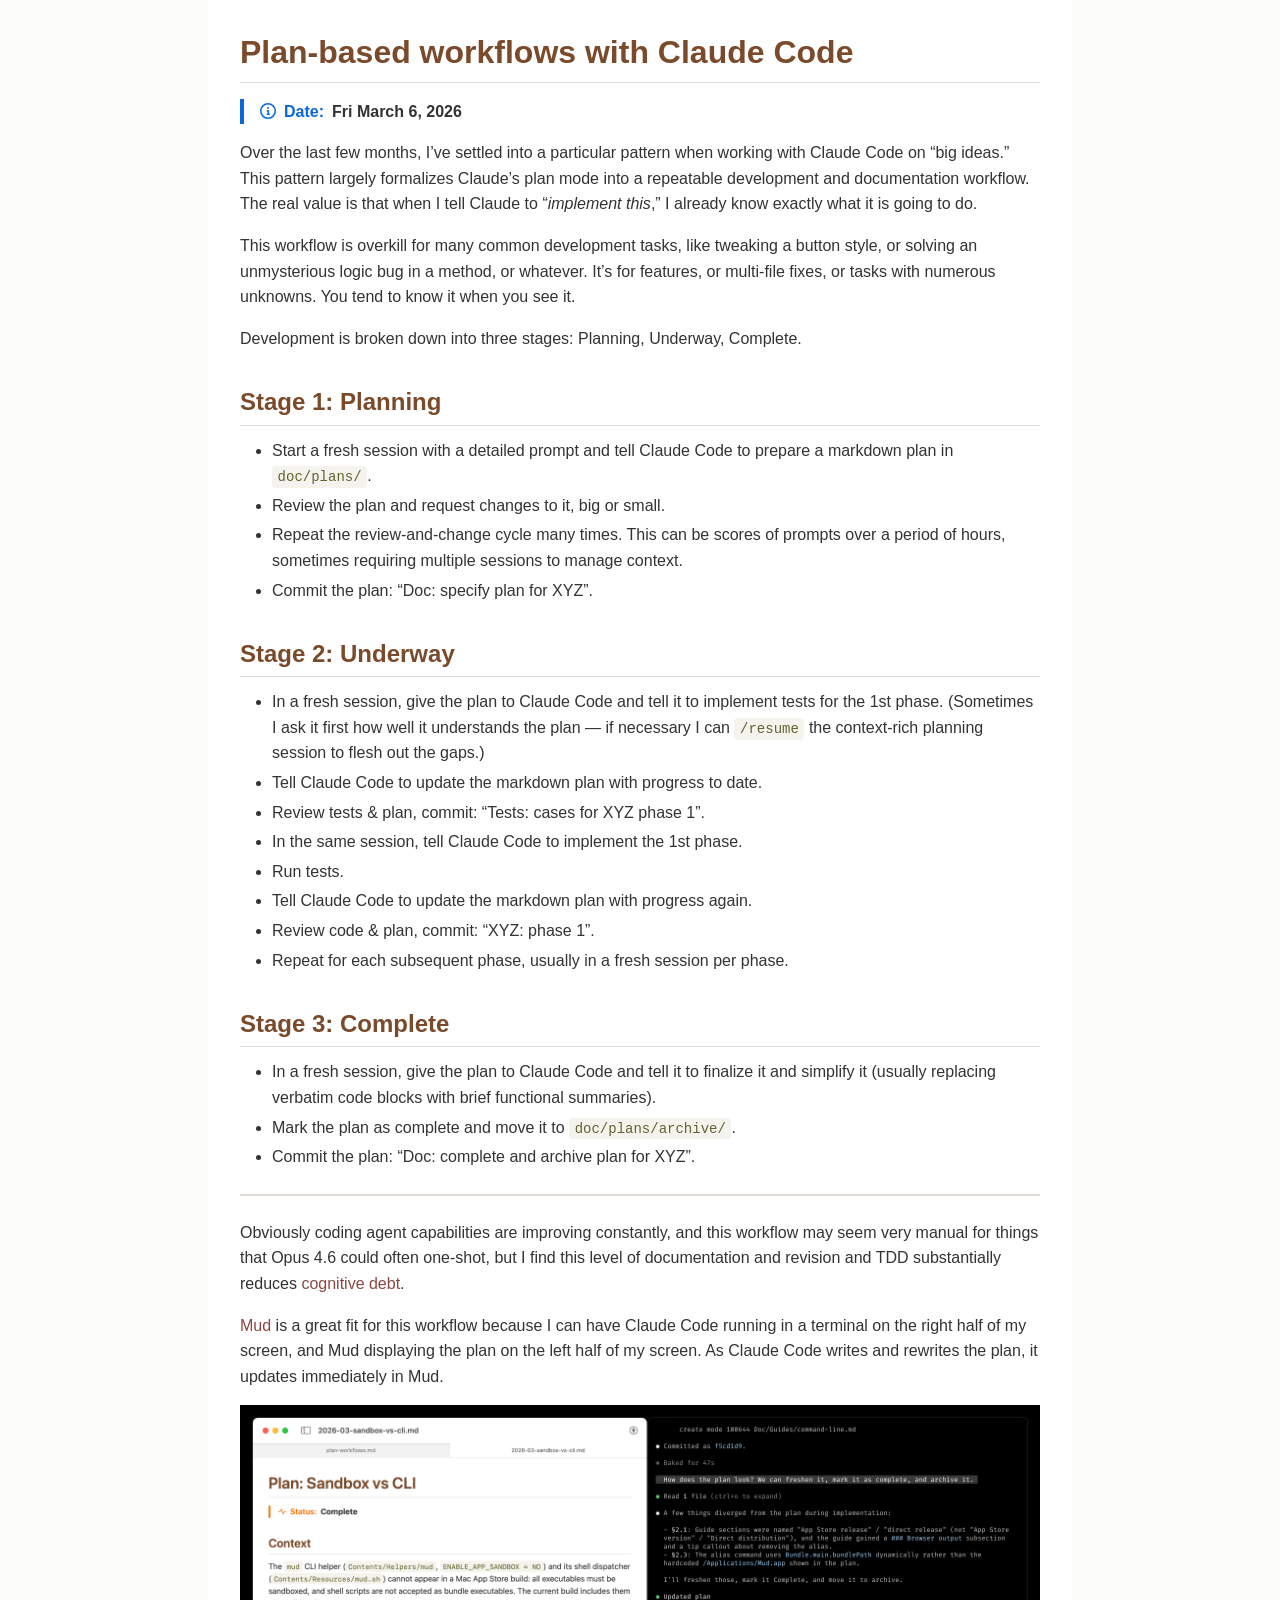
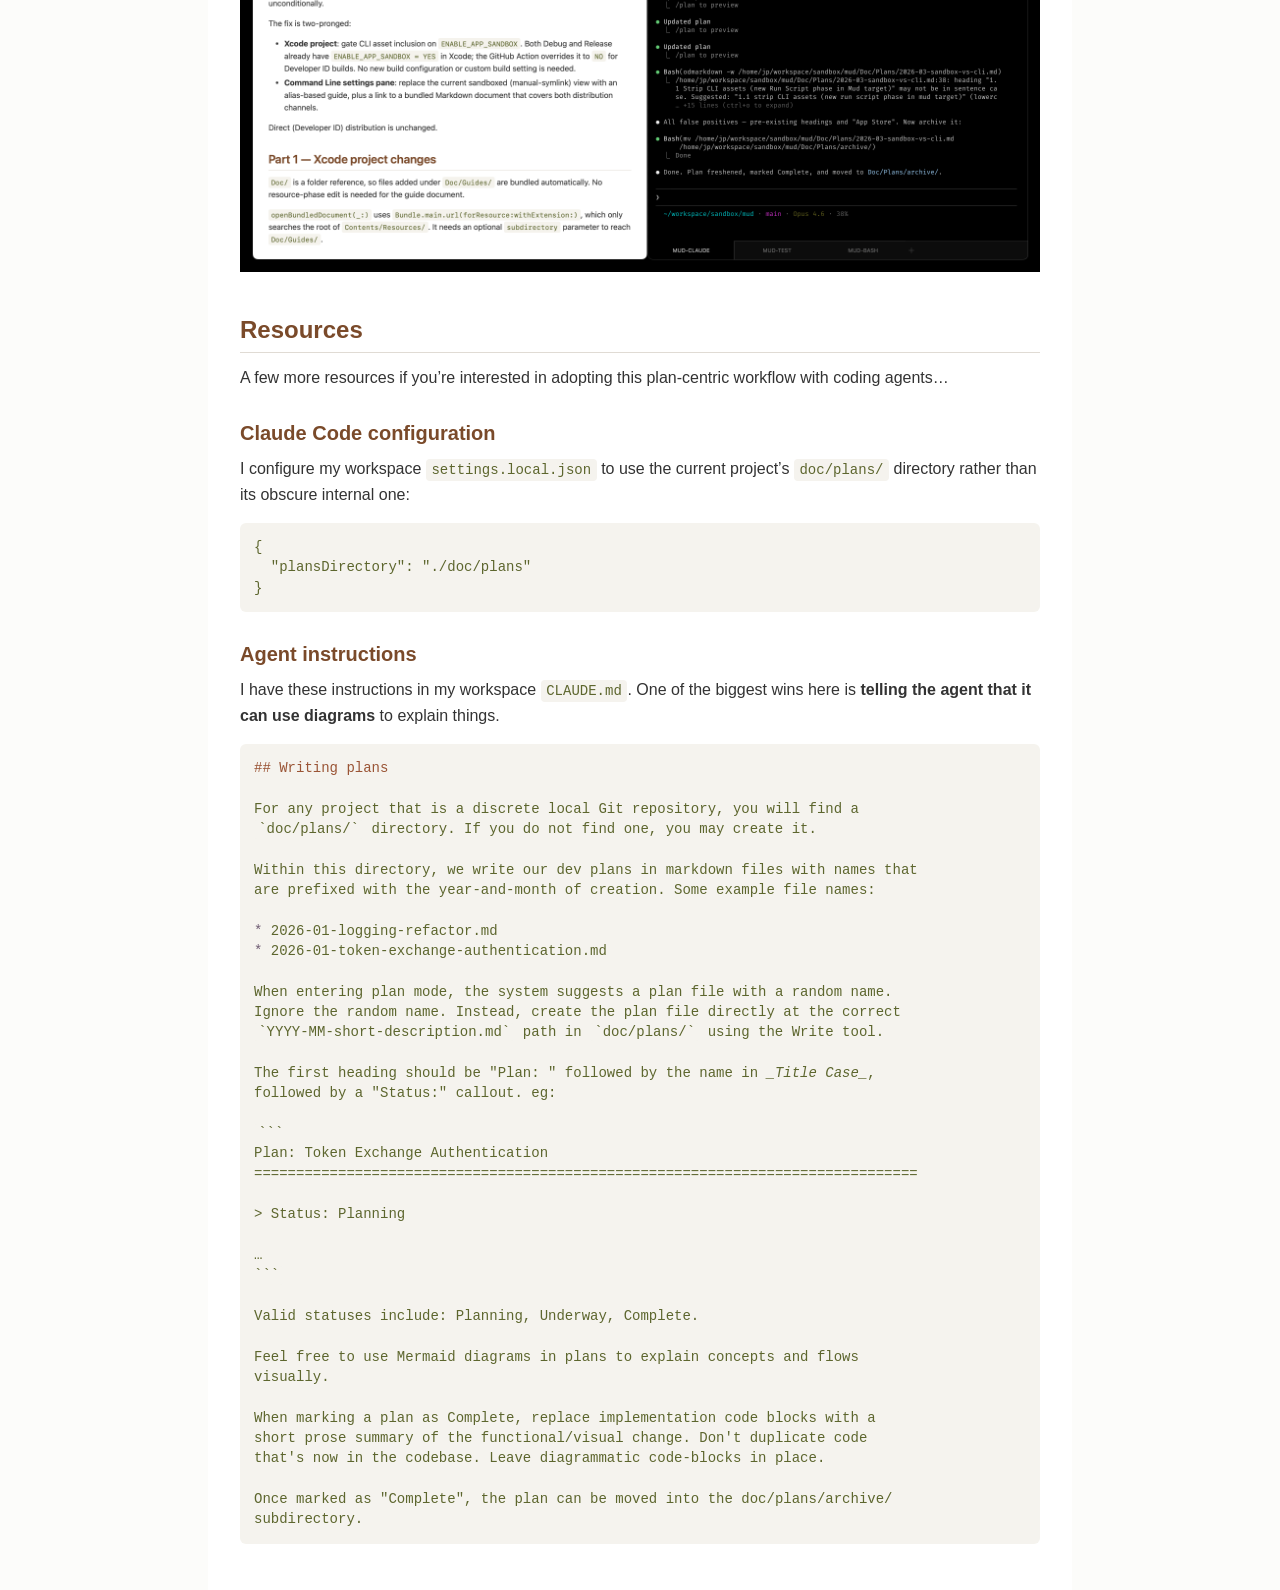
<file: Site/plan-workflows.html>
<!DOCTYPE html>
<html class="is-readable-column">
<head>
    <meta charset="utf-8">
    <meta name="viewport" content="width=device-width, initial-scale=1">
    <meta http-equiv="Content-Security-Policy" content="default-src 'none'; img-src mud-asset: data: https:; style-src 'unsafe-inline'; script-src 'unsafe-inline'">
        
    <title>plan-workflows.md</title>
    <style>/* Mud - Earthy theme */

:root {
    --text-color: #333;
    --bg-color: #FFF;
    --body-bg: #FCFCFA;
    --link-color: #8E4740;
    --border-color: #E0DBD4;
    --code-bg: #F5F3EE;
    --code-fg: #5D662E;
    --heading-color: #7A4A2A;
    --blockquote-color: #8A7B68;
    --blockquote-border: #DCD6CE;

    --syntax-comment: #9A7A4A;
    --syntax-number: #705D73;
    --syntax-function: #9A5435;
    --syntax-type: #7A4A2A;
    --syntax-constant: #705D73;
    --syntax-keyword: var(--heading-color);
    --syntax-string: var(--code-fg);
    --syntax-variable: var(--text-color);
    --syntax-operator: var(--text-color);
    --syntax-punctuation: var(--text-color);
}

@media (prefers-color-scheme: dark) {
:root {
    --text-color: #CFC9C0;
    --bg-color: #100E0D;
    --body-bg: #0E0C0B;
    --link-color: #C67467;
    --border-color: #38332D;
    --code-bg: #1A1816;
    --code-fg: #A8B36B;
    --heading-color: #D9B87C;
    --blockquote-color: #9A8C7C;
    --blockquote-border: #3D3731;

    --syntax-comment: #B8A06A;
    --syntax-number: #947E96;
    --syntax-function: #C98A60;
    --syntax-type: #D4A06A;
    --syntax-constant: #947E96;
    --syntax-keyword: #D4A06A;
}
}
/* Mud - structural styles (theme-agnostic) */

* {
    box-sizing: border-box;
}

html {
    font-size: 16px;
    -webkit-text-size-adjust: 100%;
    overscroll-behavior-x: none;
}

body {
    position: absolute;
    width: 100%;
    height: 100%;

    margin: 0;
    font-family: -apple-system, BlinkMacSystemFont, "Segoe UI", "Noto Sans",
        Helvetica, Arial, sans-serif;
    font-size: 1rem;
    line-height: 1.6;
    color: var(--text-color);
    background-color: var(--body-bg);
}

body *:first-child {
    min-height: 100%;
}

/* Alert color variables (shared between Up and Down mode).
   Themes may override these custom properties. */
:root {
    --alert-note-border: #0969da;
    --alert-note-title: #0969da;
    --alert-tip-border: #1a7f37;
    --alert-tip-title: #1a7f37;
    --alert-important-border: #8250df;
    --alert-important-title: #8250df;
    --alert-warning-border: #9a6700;
    --alert-warning-title: #9a6700;
    --alert-caution-border: #d1242f;
    --alert-caution-title: #d1242f;
    --alert-status-border: #ff7700;
    --alert-status-title: #ff7700;
}

@media (prefers-color-scheme: dark) {
:root {
    --alert-note-border: #4493f8;
    --alert-note-title: #4493f8;
    --alert-tip-border: #3fb950;
    --alert-tip-title: #3fb950;
    --alert-important-border: #ab7df8;
    --alert-important-title: #ab7df8;
    --alert-warning-border: #d29922;
    --alert-warning-title: #d29922;
    --alert-caution-border: #f85149;
    --alert-caution-title: #f85149;
    --alert-status-border: #ff6600;
    --alert-status-title: #ff6600;
}
}

/* Syntax highlighting */
.hljs {
    color: var(--text-color);
    background: var(--code-bg);
}

.hljs-comment,
.hljs-quote {
    color: var(--syntax-comment);
    font-style: italic;
}

.hljs-keyword,
.hljs-selector-tag {
    color: var(--syntax-keyword);
}

.hljs-string,
.hljs-doctag,
.hljs-regexp {
    color: var(--syntax-string);
}

.hljs-number,
.hljs-literal,
.hljs-boolean {
    color: var(--syntax-number);
}

.hljs-function,
.hljs-title,
.hljs-section {
    color: var(--syntax-function);
}

.hljs-variable,
.hljs-template-variable,
.hljs-attr {
    color: var(--syntax-variable);
}

.hljs-type,
.hljs-class .hljs-title,
.hljs-built_in {
    color: var(--syntax-type);
}

.hljs-symbol,
.hljs-bullet,
.hljs-link {
    color: var(--syntax-constant);
}

.hljs-code {
    color: var(--syntax-string);
    background-color: var(--code-bg);
    border-radius: 3px;
    padding: 0.1em 0.3em;
}

.hljs-meta,
.hljs-selector-id,
.hljs-selector-class {
    color: var(--syntax-function);
}

.hljs-emphasis {
    font-style: italic;
}

.hljs-strong {
    font-weight: bold;
}

.hljs-addition {
    color: var(--syntax-string);
    background-color: rgba(0, 165, 0, 0.1);
}

.hljs-deletion {
    color: #f85149;
    background-color: rgba(248, 81, 73, 0.1);
}
/* Mud - Up Mode styles */

.up-mode-output {
    margin: 0 auto;
    padding: 2em;
    box-sizing: content-box;
    background: var(--bg-color);
}

.is-readable-column .up-mode-output {
    max-width: 800px;
}

/* Typography */
h1, h2, h3, h4, h5, h6 {
    margin-top: 1.5em;
    margin-bottom: 0.5em;
    font-weight: 600;
    line-height: 1.25;
    color: var(--heading-color);
}

h1 { font-size: 2em; margin-top: 0; border-bottom: 1px solid var(--border-color); padding-bottom: 0.3em; }
h2 { font-size: 1.5em; border-bottom: 1px solid var(--border-color); padding-bottom: 0.3em; }
h3 { font-size: 1.25em; }
h4 { font-size: 1em; }
h5 { font-size: 0.875em; }
h6 { font-size: 0.85em; }

p {
    margin-top: 0;
    margin-bottom: 1em;
}

/* Links */
a {
    color: var(--link-color);
    text-decoration: none;
}

a:hover {
    text-decoration: underline;
}

/* Lists */
ul, ol {
    margin-top: 0;
    margin-bottom: 1em;
    padding-left: 2em;
}

li {
    margin-bottom: 0.25em;
}

li > ul, li > ol {
    margin-bottom: 0;
}

/* Task lists — selectors match cmark-gfm's classless output.
   Simplify to e.g. .task-list-item if we switch to our own tokenizer. */
li:has(> input[type="checkbox"]) {
    list-style: none;
    margin-left: -1.5em;
}

li:has(> input[type="checkbox"]) > input[type="checkbox"] {
    display: none;
}

li:has(> input[type="checkbox"])::before {
    content: "";
    display: inline-block;
    width: 1em;
    height: 1em;
    border: 1.5px solid var(--border-color);
    border-radius: 3px;
    margin: 0.15em 0.5em 0 0;
    float: left;
    clear: left;
}

li:has(> input[type="checkbox"]:checked)::before {
    background-color: var(--link-color);
    border-color: var(--link-color);
    content: "✓";
    color: var(--bg-color);
    font-weight: 700;
    text-align: center;
    line-height: 1em;
}

/* Code */
code {
    font-family: ui-monospace, SFMono-Regular, "SF Mono", Menlo, Consolas, monospace;
    font-size: 0.875em;
    padding: 0.2em 0.4em;
    color: var(--code-fg);
    background-color: var(--code-bg);
    border-radius: 4px;
}

pre {
    margin-top: 0;
    margin-bottom: 1em;
    padding: 1em;
    overflow-x: auto;
    font-size: 0.875em;
    line-height: 1.45;
    background-color: var(--code-bg);
    border-radius: 6px;
}

pre.mud-code {
    position: relative;
}

.is-code-header pre.mud-code:has(> .code-header) {
    padding-top: 0;
}

pre code {
    padding: 0;
    background-color: transparent;
    border-radius: 0;
    font-size: inherit;
}

/* Code block header bar */
.code-header {
    display: none;
}

.is-code-header .code-header {
    display: flex;
    align-items: center;
    justify-content: space-between;
    padding: 0.4em 0;
    border-bottom: 1px solid var(--border-color);
    margin-bottom: 0.75em;
    font-family: ui-monospace, SFMono-Regular, "SF Mono", Menlo, Consolas, monospace;
    font-size: 0.8em;
    user-select: none;
    -webkit-user-select: none;
}

.code-language {
    color: var(--blockquote-color);
    text-transform: lowercase;
}

.code-copy-btn {
    display: inline-flex;
    align-items: center;
    gap: 0.35em;
    margin-left: auto;
    padding: 0.15em 0.4em;
    border: none;
    border-radius: 4px;
    background: transparent;
    color: var(--blockquote-color);
    font-family: ui-monospace, SFMono-Regular, "SF Mono", Menlo, Consolas, monospace;
    font-size: 0.75rem;
    text-transform: uppercase;
    cursor: pointer;
    opacity: 0;
    transition: opacity 0.15s ease;
}

.code-copy-btn svg {
  padding-right: 0.25rem;
}

pre.mud-code:hover .code-copy-btn {
    opacity: 1;
}

.code-copy-btn:hover {
    background-color: var(--border-color);
    color: var(--text-color);
}

/* Floating copy button (when header bar is hidden) */
.code-copy-floating {
    position: absolute;
    top: 0.4em;
    right: 0.8em;
}

.code-copy-btn.copied {
    opacity: 1;
    color: var(--alert-tip-title);
}

/* Blockquotes */
blockquote {
    margin: 0 0 1em 0;
    padding: 0 1em;
    color: var(--blockquote-color);
    border-left: 4px solid var(--blockquote-border);
}

blockquote > :first-child {
    margin-top: 0;
}

blockquote > :last-child {
    margin-bottom: 0;
}

/* Alerts (GFM alerts and DocC asides). */
.alert {
    color: var(--text-color);
}

.alert-title {
    display: flex;
    align-items: center;
    gap: 0.5em;
    font-weight: 600;
}

.alert-title svg {
    flex-shrink: 0;
}

.alert-note  { border-left-color: var(--alert-note-border); }
.alert-tip   { border-left-color: var(--alert-tip-border); }
.alert-important { border-left-color: var(--alert-important-border); }
.alert-warning   { border-left-color: var(--alert-warning-border); }
.alert-caution   { border-left-color: var(--alert-caution-border); }
.alert-status    { border-left-color: var(--alert-status-border); }

.alert-note  .alert-title { color: var(--alert-note-title); }
.alert-tip   .alert-title { color: var(--alert-tip-title); }
.alert-important .alert-title { color: var(--alert-important-title); }
.alert-warning   .alert-title { color: var(--alert-warning-title); }
.alert-caution   .alert-title { color: var(--alert-caution-title); }
.alert-status    .alert-title { color: var(--alert-status-title); }

.alert-title strong {
    font-weight: 700;
    color: var(--text-color);
}

/* Horizontal rules */
hr {
    height: 2px;
    margin: 1.5em 0;
    padding: 0;
    background-color: var(--border-color);
    border: 0;
}

/* Tables */
table {
    width: 100%;
    margin-bottom: 1em;
    border-collapse: collapse;
    border-spacing: 0;
}

th, td {
    padding: 8px 12px;
    border: 1px solid var(--border-color);
    text-align: left;
}

th {
    font-weight: 600;
    background-color: var(--code-bg);
}

tr:nth-child(even) {
    background-color: var(--code-bg);
}

/* Mermaid diagrams */
.mermaid {
    text-align: center;
    margin-bottom: 1em;
}

.mermaid svg {
    max-width: 100%;
    height: auto;
}

/* Images */
img {
    max-width: min(800px, 100%);
    height: auto;
}
</style>
</head>
<body>
    <article class="up-mode-output">
<h1 id="plan-based-workflows-with-claude-code">Plan-based workflows with Claude Code</h1>
<blockquote class="alert alert-note">
<p class="alert-title"><svg xmlns="http://www.w3.org/2000/svg" viewBox="0 0 16 16" width="16" height="16" fill="currentColor" aria-hidden="true"><path d="M0 8a8 8 0 1 1 16 0A8 8 0 0 1 0 8Zm8-6.5a6.5 6.5 0 1 0 0 13 6.5 6.5 0 0 0 0-13ZM6.5 7.75A.75.75 0 0 1 7.25 7h1a.75.75 0 0 1 .75.75v2.75h.25a.75.75 0 0 1 0 1.5h-2a.75.75 0 0 1 0-1.5h.25v-2h-.25a.75.75 0 0 1-.75-.75ZM8 6a1 1 0 1 1 0-2 1 1 0 0 1 0 2Z"/></svg>Date: <strong>Fri March 6, 2026</strong></p>
</blockquote>
<p>Over the last few months, I’ve settled into a particular pattern when working
with Claude Code on “big ideas.” This pattern largely formalizes Claude’s plan
mode into a repeatable development and documentation workflow. The real value
is that when I tell Claude to “<em>implement this</em>,” I already know exactly what
it is going to do.</p>
<p>This workflow is overkill for many common development tasks, like tweaking a
button style, or solving an unmysterious logic bug in a method, or whatever.
It’s for features, or multi-file fixes, or tasks with numerous unknowns. You
tend to know it when you see it.</p>
<p>Development is broken down into three stages: Planning, Underway, Complete.</p>
<h2 id="stage-1-planning">Stage 1: Planning</h2>
<ul>
<li>Start a fresh session with a detailed prompt and tell Claude Code to prepare
a markdown plan in <code>doc/plans/</code>.
</li>
<li>Review the plan and request changes to it, big or small.
</li>
<li>Repeat the review-and-change cycle many times. This can be scores of prompts
over a period of hours, sometimes requiring multiple sessions to manage
context.
</li>
<li>Commit the plan: “Doc: specify plan for XYZ”.
</li>
</ul>
<h2 id="stage-2-underway">Stage 2: Underway</h2>
<ul>
<li>In a fresh session, give the plan to Claude Code and tell it to implement
tests for the 1st phase. (Sometimes I ask it first how well it understands the
plan — if necessary I can <code>/resume</code> the context-rich planning session to flesh
out the gaps.)
</li>
<li>Tell Claude Code to update the markdown plan with progress to date.
</li>
<li>Review tests &amp; plan, commit: “Tests: cases for XYZ phase 1”.
</li>
<li>In the same session, tell Claude Code to implement the 1st phase.
</li>
<li>Run tests.
</li>
<li>Tell Claude Code to update the markdown plan with progress again.
</li>
<li>Review code &amp; plan, commit: “XYZ: phase 1”.
</li>
<li>Repeat for each subsequent phase, usually in a fresh session per phase.
</li>
</ul>
<h2 id="stage-3-complete">Stage 3: Complete</h2>
<ul>
<li>In a fresh session, give the plan to Claude Code and tell it to finalize it
and simplify it (usually replacing verbatim code blocks with brief functional
summaries).
</li>
<li>Mark the plan as complete and move it to <code>doc/plans/archive/</code>.
</li>
<li>Commit the plan: “Doc: complete and archive plan for XYZ”.
</li>
</ul>
<hr />
<p>Obviously coding agent capabilities are improving constantly, and this workflow
may seem very manual for things that Opus 4.6 could often one-shot, but I find
this level of documentation and revision and TDD substantially reduces
<a href="https://simonwillison.net/guides/agentic-engineering-patterns/interactive-explanations/">cognitive debt</a>.</p>
<p><a href="https://apps.josephpearson.org/mud">Mud</a> is a great fit for this workflow
because I can have Claude Code running in a terminal on the right half of my
screen, and Mud displaying the plan on the left half of my screen. As Claude
Code writes and rewrites the plan, it updates immediately in Mud.</p>
<p><img src="[data-uri]" alt="Mud &amp; Claude side-by-side" /></p>
<h2 id="resources">Resources</h2>
<p>A few more resources if you’re interested in adopting this plan-centric
workflow with coding agents…</p>
<h3 id="claude-code-configuration">Claude Code configuration</h3>
<p>I configure my workspace <code>settings.local.json</code> to use the current project’s
<code>doc/plans/</code> directory rather than its obscure internal one:</p>
<pre class="mud-code"><code>{
  &quot;plansDirectory&quot;: &quot;./doc/plans&quot;
}
</code></pre>
<h3 id="agent-instructions">Agent instructions</h3>
<p>I have these instructions in my workspace <code>CLAUDE.md</code>. One of the biggest
wins here is <strong>telling the agent that it can use diagrams</strong> to explain things.</p>
<pre class="mud-code"><div class="code-header"><span class="code-language">markdown</span></div><code class="language-markdown"><span class="hljs-section">## Writing plans</span>

For any project that is a discrete local Git repository, you will find a
<span class="hljs-code">`doc/plans/`</span> directory. If you do not find one, you may create it.

Within this directory, we write our dev plans in markdown files with names that
are prefixed with the year-and-month of creation. Some example file names:

<span class="hljs-bullet">*</span> 2026-01-logging-refactor.md
<span class="hljs-bullet">*</span> 2026-01-token-exchange-authentication.md

When entering plan mode, the system suggests a plan file with a random name.
Ignore the random name. Instead, create the plan file directly at the correct
<span class="hljs-code">`YYYY-MM-short-description.md`</span> path in <span class="hljs-code">`doc/plans/`</span> using the Write tool.

The first heading should be &quot;Plan: &quot; followed by the name in <span class="hljs-emphasis">_Title Case_</span>,
followed by a &quot;Status:&quot; callout. eg:

<span class="hljs-code">```
Plan: Token Exchange Authentication
===============================================================================

&gt; Status: Planning

…
```</span>

Valid statuses include: Planning, Underway, Complete.

Feel free to use Mermaid diagrams in plans to explain concepts and flows
visually.

When marking a plan as Complete, replace implementation code blocks with a
short prose summary of the functional/visual change. Don&#x27;t duplicate code
that&#x27;s now in the codebase. Leave diagrammatic code-blocks in place.

Once marked as &quot;Complete&quot;, the plan can be moved into the doc/plans/archive/
subdirectory.
</code></pre>

    </article>
    <script>// Copy Code — injects a Copy button into each code block.

(function() {
  var COPY = '<svg xmlns="http://www.w3.org/2000/svg" width="14" height="14" viewBox="0 0 16 16" fill="currentColor"><path d="M0 6.75C0 5.784.784 5 1.75 5h1.5a.75.75 0 0 1 0 1.5h-1.5a.25.25 0 0 0-.25.25v7.5c0 .138.112.25.25.25h7.5a.25.25 0 0 0 .25-.25v-1.5a.75.75 0 0 1 1.5 0v1.5A1.75 1.75 0 0 1 9.25 16h-7.5A1.75 1.75 0 0 1 0 14.25Z"></path><path d="M5 1.75C5 .784 5.784 0 6.75 0h7.5C15.216 0 16 .784 16 1.75v7.5A1.75 1.75 0 0 1 14.25 11h-7.5A1.75 1.75 0 0 1 5 9.25Zm1.75-.25a.25.25 0 0 0-.25.25v7.5c0 .138.112.25.25.25h7.5a.25.25 0 0 0 .25-.25v-7.5a.25.25 0 0 0-.25-.25Z"></path></svg>Copy';
  var COPIED = '<svg xmlns="http://www.w3.org/2000/svg" width="14" height="14" viewBox="0 0 16 16" fill="currentColor"><path d="M13.78 4.22a.75.75 0 0 1 0 1.06l-7.25 7.25a.75.75 0 0 1-1.06 0L2.22 9.28a.751.751 0 0 1 .018-1.042.751.751 0 0 1 1.042-.018L6 10.94l6.72-6.72a.75.75 0 0 1 1.06 0Z"></path></svg>Copied!';

  function copyText(btn, pre) {
    var code = pre.querySelector('code');
    if (!code) return;
    navigator.clipboard.writeText(code.textContent).then(done, function() {
      var ta = document.createElement('textarea');
      ta.value = code.textContent;
      ta.style.position = 'fixed';
      ta.style.opacity = '0';
      document.body.appendChild(ta);
      ta.select();
      document.execCommand('copy');
      document.body.removeChild(ta);
      done();
    });
    function done() {
      btn.classList.add('copied');
      btn.innerHTML = COPIED;
      setTimeout(function() {
        btn.classList.remove('copied');
        btn.innerHTML = COPY;
      }, 2000);
    }
  }

  document.querySelectorAll('pre.mud-code').forEach(function(pre) {
    if (pre.querySelector('.code-copy-btn')) return;
    var header = pre.querySelector('.code-header');
    if (header && !header.offsetParent) header = null;
    var btn = document.createElement('button');
    btn.className = 'code-copy-btn';
    btn.innerHTML = COPY;
    btn.addEventListener('click', function() { copyText(btn, pre); });
    if (header) {
      header.appendChild(btn);
    } else {
      btn.classList.add('code-copy-floating');
      pre.appendChild(btn);
    }
  });
})();
</script>
</body>
</html>
</file>
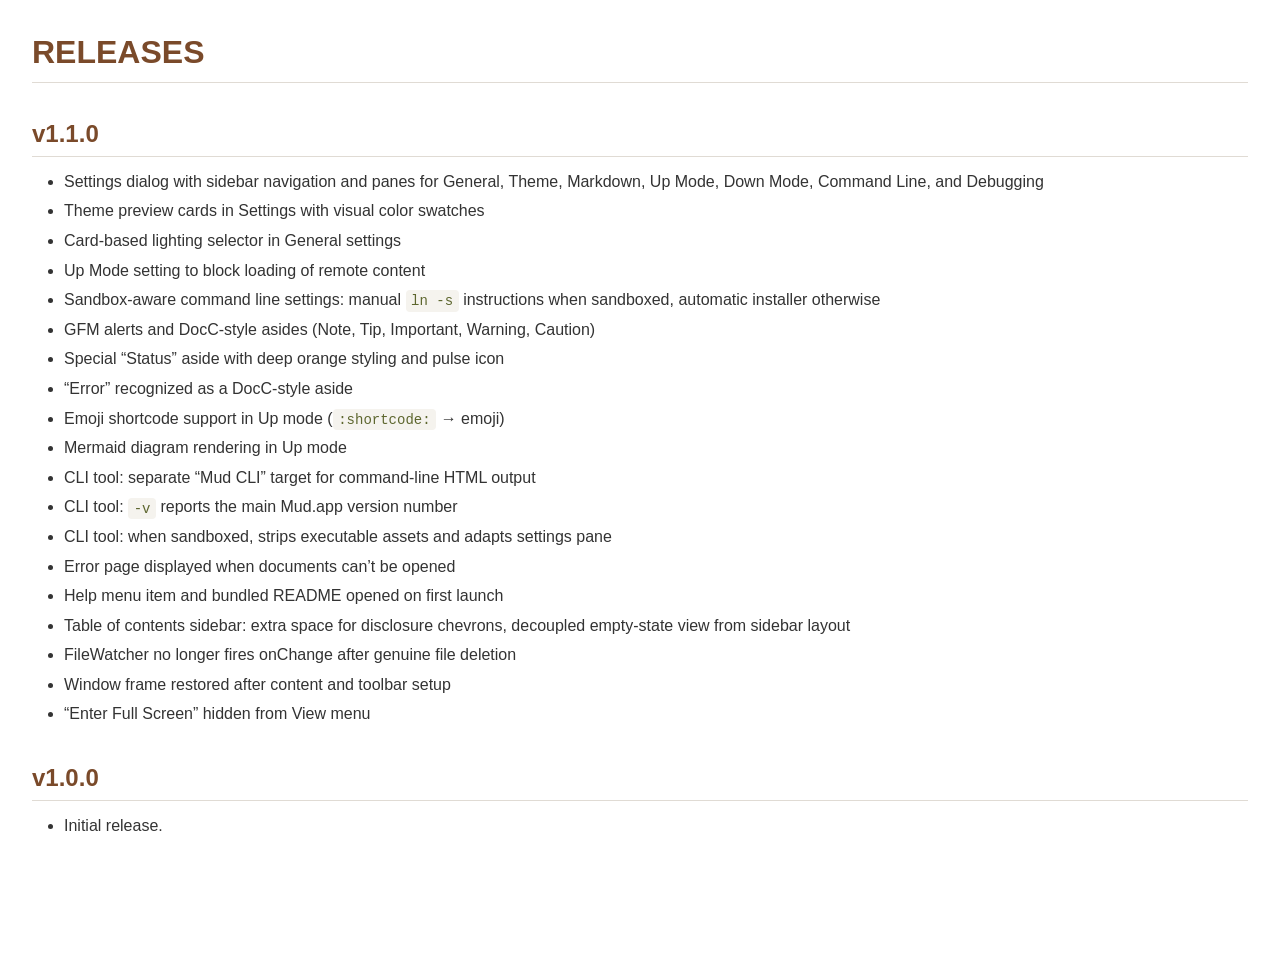
<file: Site/releases/history.html>
<!DOCTYPE html>
<html>
<head>
    <meta charset="utf-8">
    <meta name="viewport" content="width=device-width, initial-scale=1">
    <meta http-equiv="Content-Security-Policy" content="default-src 'none'; img-src mud-asset: data: https:; style-src 'unsafe-inline'; script-src 'none'">
        
    <title></title>
    <style>/* Mud - Earthy theme */

:root {
    --text-color: #333;
    --bg-color: #FFF;
    --body-bg: #FCFCFA;
    --link-color: #8E4740;
    --border-color: #E0DBD4;
    --code-bg: #F5F3EE;
    --code-fg: #5D662E;
    --heading-color: #7A4A2A;
    --blockquote-color: #8A7B68;
    --blockquote-border: #DCD6CE;

    --syntax-comment: #9A7A4A;
    --syntax-number: #705D73;
    --syntax-function: #9A5435;
    --syntax-type: #7A4A2A;
    --syntax-constant: #705D73;
    --syntax-keyword: var(--heading-color);
    --syntax-string: var(--code-fg);
    --syntax-variable: var(--text-color);
    --syntax-operator: var(--text-color);
    --syntax-punctuation: var(--text-color);
}

@media (prefers-color-scheme: dark) {
:root {
    --text-color: #CFC9C0;
    --bg-color: #100E0D;
    --body-bg: #0E0C0B;
    --link-color: #C67467;
    --border-color: #38332D;
    --code-bg: #1A1816;
    --code-fg: #A8B36B;
    --heading-color: #D9B87C;
    --blockquote-color: #9A8C7C;
    --blockquote-border: #3D3731;

    --syntax-comment: #B8A06A;
    --syntax-number: #947E96;
    --syntax-function: #C98A60;
    --syntax-type: #D4A06A;
    --syntax-constant: #947E96;
    --syntax-keyword: #D4A06A;
}
}
/* Mud - structural styles (theme-agnostic) */

* {
    box-sizing: border-box;
}

html {
    font-size: 16px;
    -webkit-text-size-adjust: 100%;
    overscroll-behavior-x: none;
}

body {
    position: absolute;
    width: 100%;
    height: 100%;

    margin: 0;
    font-family: -apple-system, BlinkMacSystemFont, "Segoe UI", "Noto Sans",
        Helvetica, Arial, sans-serif;
    font-size: 1rem;
    line-height: 1.6;
    color: var(--text-color);
    background-color: var(--body-bg);
}

body *:first-child {
    min-height: 100%;
}

/* Alert color variables (shared between Up and Down mode).
   Themes may override these custom properties. */
:root {
    --alert-note-border: #0969da;
    --alert-note-title: #0969da;
    --alert-tip-border: #1a7f37;
    --alert-tip-title: #1a7f37;
    --alert-important-border: #8250df;
    --alert-important-title: #8250df;
    --alert-warning-border: #9a6700;
    --alert-warning-title: #9a6700;
    --alert-caution-border: #d1242f;
    --alert-caution-title: #d1242f;
    --alert-status-border: #ff7700;
    --alert-status-title: #ff7700;
}

@media (prefers-color-scheme: dark) {
:root {
    --alert-note-border: #4493f8;
    --alert-note-title: #4493f8;
    --alert-tip-border: #3fb950;
    --alert-tip-title: #3fb950;
    --alert-important-border: #ab7df8;
    --alert-important-title: #ab7df8;
    --alert-warning-border: #d29922;
    --alert-warning-title: #d29922;
    --alert-caution-border: #f85149;
    --alert-caution-title: #f85149;
    --alert-status-border: #ff6600;
    --alert-status-title: #ff6600;
}
}

/* Syntax highlighting */
.hljs {
    color: var(--text-color);
    background: var(--code-bg);
}

.hljs-comment,
.hljs-quote {
    color: var(--syntax-comment);
    font-style: italic;
}

.hljs-keyword,
.hljs-selector-tag {
    color: var(--syntax-keyword);
}

.hljs-string,
.hljs-doctag,
.hljs-regexp {
    color: var(--syntax-string);
}

.hljs-number,
.hljs-literal,
.hljs-boolean {
    color: var(--syntax-number);
}

.hljs-function,
.hljs-title,
.hljs-section {
    color: var(--syntax-function);
}

.hljs-variable,
.hljs-template-variable,
.hljs-attr {
    color: var(--syntax-variable);
}

.hljs-type,
.hljs-class .hljs-title,
.hljs-built_in {
    color: var(--syntax-type);
}

.hljs-symbol,
.hljs-bullet,
.hljs-link {
    color: var(--syntax-constant);
}

.hljs-code {
    color: var(--syntax-string);
    background-color: var(--code-bg);
    border-radius: 3px;
    padding: 0.1em 0.3em;
}

.hljs-meta,
.hljs-selector-id,
.hljs-selector-class {
    color: var(--syntax-function);
}

.hljs-emphasis {
    font-style: italic;
}

.hljs-strong {
    font-weight: bold;
}

.hljs-addition {
    color: var(--syntax-string);
    background-color: rgba(0, 165, 0, 0.1);
}

.hljs-deletion {
    color: #f85149;
    background-color: rgba(248, 81, 73, 0.1);
}
/* Mud - Up Mode styles */

.up-mode-output {
    margin: 0 auto;
    padding: 2em;
    box-sizing: content-box;
    background: var(--bg-color);
}

.is-readable-column .up-mode-output {
    max-width: 800px;
}

/* Typography */
h1, h2, h3, h4, h5, h6 {
    margin-top: 1.5em;
    margin-bottom: 0.5em;
    font-weight: 600;
    line-height: 1.25;
    color: var(--heading-color);
}

h1 { font-size: 2em; margin-top: 0; border-bottom: 1px solid var(--border-color); padding-bottom: 0.3em; }
h2 { font-size: 1.5em; border-bottom: 1px solid var(--border-color); padding-bottom: 0.3em; }
h3 { font-size: 1.25em; }
h4 { font-size: 1em; }
h5 { font-size: 0.875em; }
h6 { font-size: 0.85em; }

p {
    margin-top: 0;
    margin-bottom: 1em;
}

/* Links */
a {
    color: var(--link-color);
    text-decoration: none;
}

a:hover {
    text-decoration: underline;
}

/* Lists */
ul, ol {
    margin-top: 0;
    margin-bottom: 1em;
    padding-left: 2em;
}

li {
    margin-bottom: 0.25em;
}

li > ul, li > ol {
    margin-bottom: 0;
}

/* Task lists — selectors match cmark-gfm's classless output.
   Simplify to e.g. .task-list-item if we switch to our own tokenizer. */
li:has(> input[type="checkbox"]) {
    list-style: none;
    margin-left: -1.5em;
}

li:has(> input[type="checkbox"]) > input[type="checkbox"] {
    display: none;
}

li:has(> input[type="checkbox"])::before {
    content: "";
    display: inline-block;
    width: 1em;
    height: 1em;
    border: 1.5px solid var(--border-color);
    border-radius: 3px;
    margin: 0.15em 0.5em 0 0;
    float: left;
    clear: left;
}

li:has(> input[type="checkbox"]:checked)::before {
    background-color: var(--link-color);
    border-color: var(--link-color);
    content: "✓";
    color: var(--bg-color);
    font-weight: 700;
    text-align: center;
    line-height: 1em;
}

/* Code */
code {
    font-family: ui-monospace, SFMono-Regular, "SF Mono", Menlo, Consolas, monospace;
    font-size: 0.875em;
    padding: 0.2em 0.4em;
    color: var(--code-fg);
    background-color: var(--code-bg);
    border-radius: 4px;
}

pre {
    margin-top: 0;
    margin-bottom: 1em;
    padding: 1em;
    overflow-x: auto;
    font-size: 0.875em;
    line-height: 1.45;
    background-color: var(--code-bg);
    border-radius: 6px;
}

pre.mud-code {
    position: relative;
}

.is-code-header pre.mud-code:has(> .code-header) {
    padding-top: 0;
}

pre code {
    padding: 0;
    background-color: transparent;
    border-radius: 0;
    font-size: inherit;
}

/* Code block header bar */
.code-header {
    display: none;
}

.is-code-header .code-header {
    display: flex;
    align-items: center;
    justify-content: space-between;
    padding: 0.4em 0;
    border-bottom: 1px solid var(--border-color);
    margin-bottom: 0.75em;
    font-family: ui-monospace, SFMono-Regular, "SF Mono", Menlo, Consolas, monospace;
    font-size: 0.8em;
    user-select: none;
    -webkit-user-select: none;
}

.code-language {
    color: var(--blockquote-color);
    text-transform: lowercase;
}

.code-copy-btn {
    display: inline-flex;
    align-items: center;
    gap: 0.35em;
    margin-left: auto;
    padding: 0.15em 0.4em;
    border: none;
    border-radius: 4px;
    background: transparent;
    color: var(--blockquote-color);
    font-family: ui-monospace, SFMono-Regular, "SF Mono", Menlo, Consolas, monospace;
    font-size: 0.75rem;
    text-transform: uppercase;
    cursor: pointer;
    opacity: 0;
    transition: opacity 0.15s ease;
}

.code-copy-btn svg {
  padding-right: 0.25rem;
}

pre.mud-code:hover .code-copy-btn {
    opacity: 1;
}

.code-copy-btn:hover {
    background-color: var(--border-color);
    color: var(--text-color);
}

/* Floating copy button (when header bar is hidden) */
.code-copy-floating {
    position: absolute;
    top: 0.4em;
    right: 0.8em;
}

.code-copy-btn.copied {
    opacity: 1;
    color: var(--alert-tip-title);
}

/* Blockquotes */
blockquote {
    margin: 0 0 1em 0;
    padding: 0 1em;
    color: var(--blockquote-color);
    border-left: 4px solid var(--blockquote-border);
}

blockquote > :first-child {
    margin-top: 0;
}

blockquote > :last-child {
    margin-bottom: 0;
}

/* Alerts (GFM alerts and DocC asides). */
.alert {
    color: var(--text-color);
}

.alert-title {
    display: flex;
    align-items: center;
    gap: 0.5em;
    font-weight: 600;
}

.alert-title svg {
    flex-shrink: 0;
}

.alert-note  { border-left-color: var(--alert-note-border); }
.alert-tip   { border-left-color: var(--alert-tip-border); }
.alert-important { border-left-color: var(--alert-important-border); }
.alert-warning   { border-left-color: var(--alert-warning-border); }
.alert-caution   { border-left-color: var(--alert-caution-border); }
.alert-status    { border-left-color: var(--alert-status-border); }

.alert-note  .alert-title { color: var(--alert-note-title); }
.alert-tip   .alert-title { color: var(--alert-tip-title); }
.alert-important .alert-title { color: var(--alert-important-title); }
.alert-warning   .alert-title { color: var(--alert-warning-title); }
.alert-caution   .alert-title { color: var(--alert-caution-title); }
.alert-status    .alert-title { color: var(--alert-status-title); }

.alert-title strong {
    font-weight: 700;
    color: var(--text-color);
}

/* Horizontal rules */
hr {
    height: 2px;
    margin: 1.5em 0;
    padding: 0;
    background-color: var(--border-color);
    border: 0;
}

/* Tables */
table {
    width: 100%;
    margin-bottom: 1em;
    border-collapse: collapse;
    border-spacing: 0;
}

th, td {
    padding: 8px 12px;
    border: 1px solid var(--border-color);
    text-align: left;
}

th {
    font-weight: 600;
    background-color: var(--code-bg);
}

tr:nth-child(even) {
    background-color: var(--code-bg);
}

/* Mermaid diagrams */
.mermaid {
    text-align: center;
    margin-bottom: 1em;
}

.mermaid svg {
    max-width: 100%;
    height: auto;
}

/* Images */
img {
    max-width: min(800px, 100%);
    height: auto;
}
</style>
</head>
<body>
    <article class="up-mode-output">
<h1 id="releases">RELEASES</h1>
<h2 id="v110">v1.1.0</h2>
<ul>
<li>Settings dialog with sidebar navigation and panes for General, Theme,
Markdown, Up Mode, Down Mode, Command Line, and Debugging
</li>
<li>Theme preview cards in Settings with visual color swatches
</li>
<li>Card-based lighting selector in General settings
</li>
<li>Up Mode setting to block loading of remote content
</li>
<li>Sandbox-aware command line settings: manual <code>ln -s</code> instructions when
sandboxed, automatic installer otherwise
</li>
<li>GFM alerts and DocC-style asides (Note, Tip, Important, Warning, Caution)
</li>
<li>Special “Status” aside with deep orange styling and pulse icon
</li>
<li>“Error” recognized as a DocC-style aside
</li>
<li>Emoji shortcode support in Up mode (<code>:shortcode:</code> → emoji)
</li>
<li>Mermaid diagram rendering in Up mode
</li>
<li>CLI tool: separate “Mud CLI” target for command-line HTML output
</li>
<li>CLI tool: <code>-v</code> reports the main Mud.app version number
</li>
<li>CLI tool: when sandboxed, strips executable assets and adapts settings pane
</li>
<li>Error page displayed when documents can’t be opened
</li>
<li>Help menu item and bundled README opened on first launch
</li>
<li>Table of contents sidebar: extra space for disclosure chevrons, decoupled
empty-state view from sidebar layout
</li>
<li>FileWatcher no longer fires onChange after genuine file deletion
</li>
<li>Window frame restored after content and toolbar setup
</li>
<li>“Enter Full Screen” hidden from View menu
</li>
</ul>
<h2 id="v100">v1.0.0</h2>
<ul>
<li>Initial release.
</li>
</ul>

    </article>
</body>
</html>
</file>
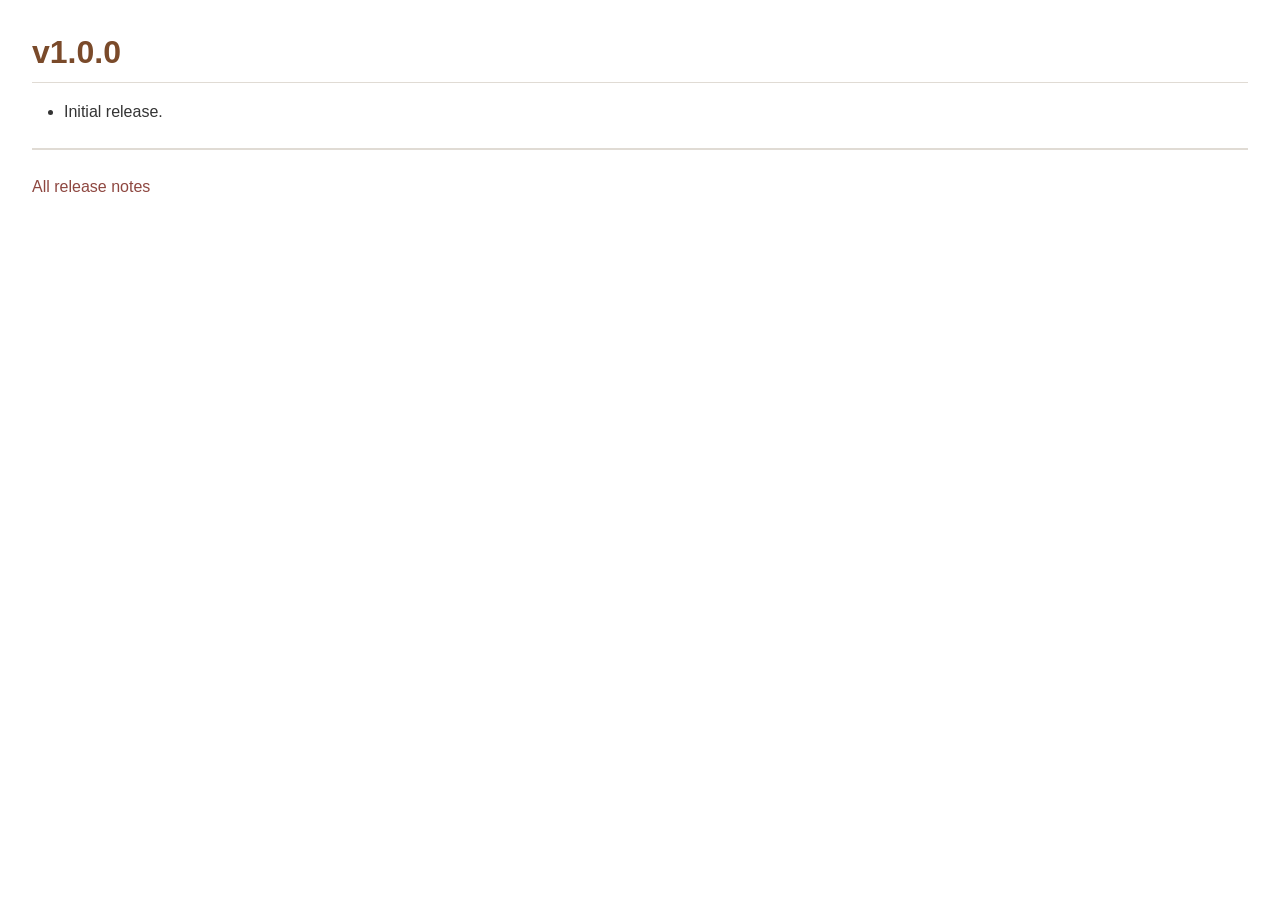
<file: Site/releases/v1.0.0.html>
<!DOCTYPE html>
<html>
<head>
    <meta charset="utf-8">
    <meta name="viewport" content="width=device-width, initial-scale=1">
    <meta http-equiv="Content-Security-Policy" content="default-src 'none'; img-src mud-asset: data: https:; style-src 'unsafe-inline'; script-src 'none'">
        
    <title>v1.0.0</title>
    <style>/* Mud - Earthy theme */

:root {
    --text-color: #333;
    --bg-color: #FFF;
    --body-bg: #FCFCFA;
    --link-color: #8E4740;
    --border-color: #E0DBD4;
    --code-bg: #F5F3EE;
    --code-fg: #5D662E;
    --heading-color: #7A4A2A;
    --blockquote-color: #8A7B68;
    --blockquote-border: #DCD6CE;

    --syntax-comment: #9A7A4A;
    --syntax-number: #705D73;
    --syntax-function: #9A5435;
    --syntax-type: #7A4A2A;
    --syntax-constant: #705D73;
    --syntax-keyword: var(--heading-color);
    --syntax-string: var(--code-fg);
    --syntax-variable: var(--text-color);
    --syntax-operator: var(--text-color);
    --syntax-punctuation: var(--text-color);
}

@media (prefers-color-scheme: dark) {
:root {
    --text-color: #CFC9C0;
    --bg-color: #100E0D;
    --body-bg: #0E0C0B;
    --link-color: #C67467;
    --border-color: #38332D;
    --code-bg: #1A1816;
    --code-fg: #A8B36B;
    --heading-color: #D9B87C;
    --blockquote-color: #9A8C7C;
    --blockquote-border: #3D3731;

    --syntax-comment: #B8A06A;
    --syntax-number: #947E96;
    --syntax-function: #C98A60;
    --syntax-type: #D4A06A;
    --syntax-constant: #947E96;
    --syntax-keyword: #D4A06A;
}
}
/* Mud - structural styles (theme-agnostic) */

* {
    box-sizing: border-box;
}

html {
    font-size: 16px;
    -webkit-text-size-adjust: 100%;
    overscroll-behavior-x: none;
}

body {
    position: absolute;
    width: 100%;
    height: 100%;

    margin: 0;
    font-family: -apple-system, BlinkMacSystemFont, "Segoe UI", "Noto Sans",
        Helvetica, Arial, sans-serif;
    font-size: 1rem;
    line-height: 1.6;
    color: var(--text-color);
    background-color: var(--body-bg);
}

article {
  min-height: 100%;
}


/* Alert color variables (shared between Up and Down mode).
   Themes may override these custom properties. */
:root {
    --alert-note-border: #0969da;
    --alert-note-title: #0969da;
    --alert-tip-border: #1a7f37;
    --alert-tip-title: #1a7f37;
    --alert-important-border: #8250df;
    --alert-important-title: #8250df;
    --alert-warning-border: #9a6700;
    --alert-warning-title: #9a6700;
    --alert-caution-border: #d1242f;
    --alert-caution-title: #d1242f;
    --alert-status-border: #ff7700;
    --alert-status-title: #ff7700;
}

@media (prefers-color-scheme: dark) {
:root {
    --alert-note-border: #4493f8;
    --alert-note-title: #4493f8;
    --alert-tip-border: #3fb950;
    --alert-tip-title: #3fb950;
    --alert-important-border: #ab7df8;
    --alert-important-title: #ab7df8;
    --alert-warning-border: #d29922;
    --alert-warning-title: #d29922;
    --alert-caution-border: #f85149;
    --alert-caution-title: #f85149;
    --alert-status-border: #ff6600;
    --alert-status-title: #ff6600;
}
}

/* Syntax highlighting */
.hljs {
    color: var(--text-color);
    background: var(--code-bg);
}

.hljs-comment,
.hljs-quote {
    color: var(--syntax-comment);
    font-style: italic;
}

.hljs-keyword,
.hljs-selector-tag {
    color: var(--syntax-keyword);
}

.hljs-string,
.hljs-doctag,
.hljs-regexp {
    color: var(--syntax-string);
}

.hljs-number,
.hljs-literal,
.hljs-boolean {
    color: var(--syntax-number);
}

.hljs-function,
.hljs-title,
.hljs-section {
    color: var(--syntax-function);
}

.hljs-variable,
.hljs-template-variable,
.hljs-attr {
    color: var(--syntax-variable);
}

.hljs-type,
.hljs-class .hljs-title,
.hljs-built_in {
    color: var(--syntax-type);
}

.hljs-symbol,
.hljs-bullet,
.hljs-link {
    color: var(--syntax-constant);
}

.hljs-code {
    color: var(--syntax-string);
    background-color: var(--code-bg);
    border-radius: 3px;
    padding: 0.1em 0.3em;
}

.hljs-meta,
.hljs-selector-id,
.hljs-selector-class {
    color: var(--syntax-function);
}

.hljs-emphasis {
    font-style: italic;
}

.hljs-strong {
    font-weight: bold;
}

.hljs-addition {
    color: var(--syntax-string);
    background-color: rgba(0, 165, 0, 0.1);
}

.hljs-deletion {
    color: #f85149;
    background-color: rgba(248, 81, 73, 0.1);
}
/* Mud - Up Mode styles */

.up-mode-output {
    margin: 0 auto;
    padding: 2em 2em 6em; /* space for floating bars beneath */
    box-sizing: border-box;
    background: var(--bg-color);
    overflow-x: hidden;
}

.is-readable-column .up-mode-output {
    max-width: 800px;
}

/* Typography */
h1, h2, h3, h4, h5, h6 {
    margin-top: 1.5em;
    margin-bottom: 0.5em;
    font-weight: 600;
    line-height: 1.25;
    color: var(--heading-color);
}

h1 { font-size: 2em; margin-top: 0; border-bottom: 1px solid var(--border-color); padding-bottom: 0.3em; }
h2 { font-size: 1.5em; border-bottom: 1px solid var(--border-color); padding-bottom: 0.3em; }
h3 { font-size: 1.25em; }
h4 { font-size: 1em; }
h5 { font-size: 0.875em; }
h6 { font-size: 0.85em; }

p {
    margin-top: 0;
    margin-bottom: 1em;
}

/* Links */
a {
    color: var(--link-color);
    text-decoration: none;
}

a:hover {
    text-decoration: underline;
}

/* Lists */
ul, ol {
    margin-top: 0;
    margin-bottom: 1em;
    padding-left: 2em;
}

li {
    margin-bottom: 0.25em;
}

li > ul, li > ol {
    margin-bottom: 0;
}

/* Task lists — selectors match cmark-gfm's classless output.
   Simplify to e.g. .task-list-item if we switch to our own tokenizer. */
li:has(> input[type="checkbox"]) {
    list-style: none;
    margin-left: -1.5em;
}

li:has(> input[type="checkbox"]) > input[type="checkbox"] {
    display: none;
}

li:has(> input[type="checkbox"])::before {
    content: "";
    display: inline-block;
    width: 1em;
    height: 1em;
    border: 1.5px solid var(--border-color);
    border-radius: 3px;
    margin: 0.15em 0.5em 0 0;
    float: left;
    clear: left;
}

li:has(> input[type="checkbox"]:checked)::before {
    background-color: var(--link-color);
    border-color: var(--link-color);
    content: "✓";
    color: var(--bg-color);
    font-weight: 700;
    text-align: center;
    line-height: 1em;
}

/* Code */
code {
    font-family: ui-monospace, SFMono-Regular, "SF Mono", Menlo, Consolas, monospace;
    font-size: 0.875em;
    padding: 0.2em 0.4em;
    color: var(--code-fg);
    background-color: var(--code-bg);
    border-radius: 4px;
}

pre {
    margin-top: 0;
    margin-bottom: 1em;
    padding: 1em;
    overflow-x: auto;
    font-size: 0.875em;
    line-height: 1.45;
    background-color: var(--code-bg);
    border-radius: 6px;
}

pre.mud-code {
    position: relative;
}

.is-code-header pre.mud-code:has(> .code-header) {
    padding-top: 0;
}

pre code {
    padding: 0;
    background-color: transparent;
    border-radius: 0;
    font-size: inherit;
}

/* Code block header bar */
.code-header {
    display: none;
}

.is-code-header .code-header {
    display: flex;
    align-items: center;
    justify-content: space-between;
    padding: 0.4em 0;
    border-bottom: 1px solid var(--border-color);
    margin-bottom: 0.75em;
    font-family: ui-monospace, SFMono-Regular, "SF Mono", Menlo, Consolas, monospace;
    font-size: 0.8em;
    user-select: none;
    -webkit-user-select: none;
}

.code-language {
    color: var(--blockquote-color);
    text-transform: lowercase;
}

.code-copy-btn {
    display: inline-flex;
    align-items: center;
    gap: 0.35em;
    margin-left: auto;
    padding: 0.15em 0.4em;
    border: none;
    border-radius: 4px;
    background: transparent;
    color: var(--blockquote-color);
    font-family: ui-monospace, SFMono-Regular, "SF Mono", Menlo, Consolas, monospace;
    font-size: 0.75rem;
    text-transform: uppercase;
    cursor: pointer;
    opacity: 0;
    transition: opacity 0.15s ease;
}

.code-copy-btn svg {
  padding-right: 0.25rem;
}

pre.mud-code:hover .code-copy-btn {
    opacity: 1;
}

.code-copy-btn:hover {
    background-color: var(--border-color);
    color: var(--text-color);
}

/* Floating copy button (when header bar is hidden) */
.code-copy-floating {
    position: absolute;
    top: 0.4em;
    right: 0.8em;
}

.code-copy-btn.copied {
    opacity: 1;
    color: var(--alert-tip-title);
}

/* Blockquotes */
blockquote {
    margin: 0 0 1em 0;
    padding: 0 1em;
    color: var(--blockquote-color);
    border-left: 4px solid var(--blockquote-border);
}

blockquote > :first-child {
    margin-top: 0;
}

blockquote > :last-child {
    margin-bottom: 0;
}

/* Alerts (GFM alerts and DocC asides). */
.alert {
    color: var(--text-color);
}

.alert-title {
    display: flex;
    align-items: center;
    gap: 0.5em;
    font-weight: 600;
}

.alert-title svg {
    flex-shrink: 0;
}

.alert-note  { border-left-color: var(--alert-note-border); }
.alert-tip   { border-left-color: var(--alert-tip-border); }
.alert-important { border-left-color: var(--alert-important-border); }
.alert-warning   { border-left-color: var(--alert-warning-border); }
.alert-caution   { border-left-color: var(--alert-caution-border); }
.alert-status    { border-left-color: var(--alert-status-border); }

.alert-note  .alert-title { color: var(--alert-note-title); }
.alert-tip   .alert-title { color: var(--alert-tip-title); }
.alert-important .alert-title { color: var(--alert-important-title); }
.alert-warning   .alert-title { color: var(--alert-warning-title); }
.alert-caution   .alert-title { color: var(--alert-caution-title); }
.alert-status    .alert-title { color: var(--alert-status-title); }

.alert-title strong {
    font-weight: 700;
    color: var(--text-color);
}

/* Horizontal rules */
hr {
    height: 2px;
    margin: 1.5em 0;
    padding: 0;
    background-color: var(--border-color);
    border: 0;
}

/* Tables */
table {
    width: 100%;
    margin-bottom: 1em;
    border-collapse: collapse;
    border-spacing: 0;
}

th, td {
    padding: 8px 12px;
    border: 1px solid var(--border-color);
    text-align: left;
    vertical-align: top;
}

th {
    font-weight: 600;
    background-color: var(--code-bg);
}

tr:nth-child(even) {
    background-color: var(--code-bg);
}

/* Mermaid diagrams */
.mermaid {
    text-align: center;
    margin-bottom: 1em;
}

.mermaid svg {
    max-width: 100%;
    height: auto;
}

/* Images */
img {
    max-width: min(800px, 100%);
    height: auto;
}

/* Frontmatter */
.mud-frontmatter {
    margin-bottom: 1.5em;
    border-radius: 3px;
    overflow: hidden;
    color: var(--blockquote-color);
    border: 1px solid var(--border-color);
}

.mud-frontmatter summary {
    font-size: 70%;
    padding: 1em;
    cursor: pointer;
    font-weight: 500;
    text-transform: uppercase;
    user-select: none;
    -webkit-user-select: none;
    background-color: var(--code-bg);
}

.mud-frontmatter[open] summary {
    border-bottom: 1px solid var(--border-color);
}

.mud-frontmatter pre {
    margin: 0;
    border-radius: 0 0 6px 6px;
}

.mud-frontmatter-table {
    width: 100%;
    margin: 0;
    border-collapse: collapse;
    font-family: ui-monospace, SFMono-Regular, "SF Mono", Menlo, Consolas, monospace;
    font-size: 75%;
}

.mud-frontmatter table tr {
    background: none;
}

.mud-frontmatter-table tr > * {
    vertical-align: top;
    border: none;
    border-bottom: 1px solid var(--border-color);
}

.mud-frontmatter-table tr:last-child > * {
    border-bottom: none;
}

.mud-frontmatter-table th {
    width: 20%;
    padding: 6px 1em;
    text-align: right;
    font-weight: 600;
    white-space: nowrap;
    border-right: 1px solid var(--border-color);
}

.mud-frontmatter-table td {
    padding: 7px 1em;
    color: var(--text-color);
}

.mud-frontmatter-table pre {
    margin: 0;
    padding: 0;
    font: inherit;
    background: transparent;
    color: var(--syntax-string);
}
</style>
</head>
<body>
    <article class="up-mode-output">
<h1 id="v100">v1.0.0</h1>
<ul>
<li>Initial release.
</li>
</ul>
<hr />
<p><a href="https://apps.josephpearson.org/mud/releases">All release notes</a></p>

    </article>
</body>
</html>
</file>
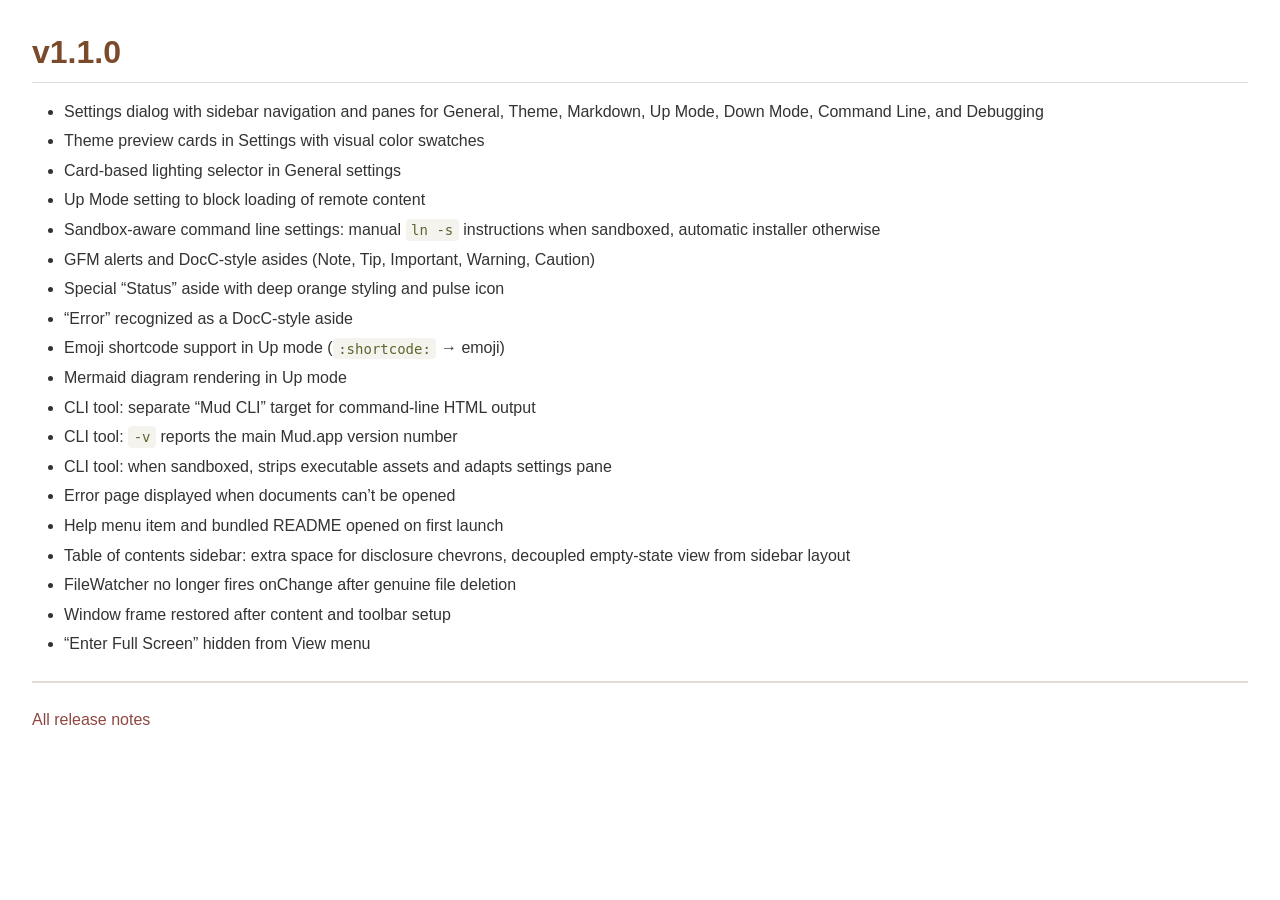
<file: Site/releases/v1.1.0.html>
<!DOCTYPE html>
<html>
<head>
    <meta charset="utf-8">
    <meta name="viewport" content="width=device-width, initial-scale=1">
    <meta http-equiv="Content-Security-Policy" content="default-src 'none'; img-src mud-asset: data: https:; style-src 'unsafe-inline'; script-src 'none'">
        
    <title>v1.1.0</title>
    <style>/* Mud - Earthy theme */

:root {
    --text-color: #333;
    --bg-color: #FFF;
    --body-bg: #FCFCFA;
    --link-color: #8E4740;
    --border-color: #E0DBD4;
    --code-bg: #F5F3EE;
    --code-fg: #5D662E;
    --heading-color: #7A4A2A;
    --blockquote-color: #8A7B68;
    --blockquote-border: #DCD6CE;

    --syntax-comment: #9A7A4A;
    --syntax-number: #705D73;
    --syntax-function: #9A5435;
    --syntax-type: #7A4A2A;
    --syntax-constant: #705D73;
    --syntax-keyword: var(--heading-color);
    --syntax-string: var(--code-fg);
    --syntax-variable: var(--text-color);
    --syntax-operator: var(--text-color);
    --syntax-punctuation: var(--text-color);
}

@media (prefers-color-scheme: dark) {
:root {
    --text-color: #CFC9C0;
    --bg-color: #100E0D;
    --body-bg: #0E0C0B;
    --link-color: #C67467;
    --border-color: #38332D;
    --code-bg: #1A1816;
    --code-fg: #A8B36B;
    --heading-color: #D9B87C;
    --blockquote-color: #9A8C7C;
    --blockquote-border: #3D3731;

    --syntax-comment: #B8A06A;
    --syntax-number: #947E96;
    --syntax-function: #C98A60;
    --syntax-type: #D4A06A;
    --syntax-constant: #947E96;
    --syntax-keyword: #D4A06A;
}
}
/* Mud - structural styles (theme-agnostic) */

* {
    box-sizing: border-box;
}

html {
    font-size: 16px;
    -webkit-text-size-adjust: 100%;
    overscroll-behavior-x: none;
}

body {
    position: absolute;
    width: 100%;
    height: 100%;

    margin: 0;
    font-family: -apple-system, BlinkMacSystemFont, "Segoe UI", "Noto Sans",
        Helvetica, Arial, sans-serif;
    font-size: 1rem;
    line-height: 1.6;
    color: var(--text-color);
    background-color: var(--body-bg);
}

article {
  min-height: 100%;
}


/* Alert color variables (shared between Up and Down mode).
   Themes may override these custom properties. */
:root {
    --alert-note-border: #0969da;
    --alert-note-title: #0969da;
    --alert-tip-border: #1a7f37;
    --alert-tip-title: #1a7f37;
    --alert-important-border: #8250df;
    --alert-important-title: #8250df;
    --alert-warning-border: #9a6700;
    --alert-warning-title: #9a6700;
    --alert-caution-border: #d1242f;
    --alert-caution-title: #d1242f;
    --alert-status-border: #ff7700;
    --alert-status-title: #ff7700;
}

@media (prefers-color-scheme: dark) {
:root {
    --alert-note-border: #4493f8;
    --alert-note-title: #4493f8;
    --alert-tip-border: #3fb950;
    --alert-tip-title: #3fb950;
    --alert-important-border: #ab7df8;
    --alert-important-title: #ab7df8;
    --alert-warning-border: #d29922;
    --alert-warning-title: #d29922;
    --alert-caution-border: #f85149;
    --alert-caution-title: #f85149;
    --alert-status-border: #ff6600;
    --alert-status-title: #ff6600;
}
}

/* Syntax highlighting */
.hljs {
    color: var(--text-color);
    background: var(--code-bg);
}

.hljs-comment,
.hljs-quote {
    color: var(--syntax-comment);
    font-style: italic;
}

.hljs-keyword,
.hljs-selector-tag {
    color: var(--syntax-keyword);
}

.hljs-string,
.hljs-doctag,
.hljs-regexp {
    color: var(--syntax-string);
}

.hljs-number,
.hljs-literal,
.hljs-boolean {
    color: var(--syntax-number);
}

.hljs-function,
.hljs-title,
.hljs-section {
    color: var(--syntax-function);
}

.hljs-variable,
.hljs-template-variable,
.hljs-attr {
    color: var(--syntax-variable);
}

.hljs-type,
.hljs-class .hljs-title,
.hljs-built_in {
    color: var(--syntax-type);
}

.hljs-symbol,
.hljs-bullet,
.hljs-link {
    color: var(--syntax-constant);
}

.hljs-code {
    color: var(--syntax-string);
    background-color: var(--code-bg);
    border-radius: 3px;
    padding: 0.1em 0.3em;
}

.hljs-meta,
.hljs-selector-id,
.hljs-selector-class {
    color: var(--syntax-function);
}

.hljs-emphasis {
    font-style: italic;
}

.hljs-strong {
    font-weight: bold;
}

.hljs-addition {
    color: var(--syntax-string);
    background-color: rgba(0, 165, 0, 0.1);
}

.hljs-deletion {
    color: #f85149;
    background-color: rgba(248, 81, 73, 0.1);
}
/* Mud - Up Mode styles */

.up-mode-output {
    margin: 0 auto;
    padding: 2em 2em 6em; /* space for floating bars beneath */
    box-sizing: border-box;
    background: var(--bg-color);
    overflow-x: hidden;
}

.is-readable-column .up-mode-output {
    max-width: 800px;
}

/* Typography */
h1, h2, h3, h4, h5, h6 {
    margin-top: 1.5em;
    margin-bottom: 0.5em;
    font-weight: 600;
    line-height: 1.25;
    color: var(--heading-color);
}

h1 { font-size: 2em; margin-top: 0; border-bottom: 1px solid var(--border-color); padding-bottom: 0.3em; }
h2 { font-size: 1.5em; border-bottom: 1px solid var(--border-color); padding-bottom: 0.3em; }
h3 { font-size: 1.25em; }
h4 { font-size: 1em; }
h5 { font-size: 0.875em; }
h6 { font-size: 0.85em; }

p {
    margin-top: 0;
    margin-bottom: 1em;
}

/* Links */
a {
    color: var(--link-color);
    text-decoration: none;
}

a:hover {
    text-decoration: underline;
}

/* Lists */
ul, ol {
    margin-top: 0;
    margin-bottom: 1em;
    padding-left: 2em;
}

li {
    margin-bottom: 0.25em;
}

li > ul, li > ol {
    margin-bottom: 0;
}

/* Task lists — selectors match cmark-gfm's classless output.
   Simplify to e.g. .task-list-item if we switch to our own tokenizer. */
li:has(> input[type="checkbox"]) {
    list-style: none;
    margin-left: -1.5em;
}

li:has(> input[type="checkbox"]) > input[type="checkbox"] {
    display: none;
}

li:has(> input[type="checkbox"])::before {
    content: "";
    display: inline-block;
    width: 1em;
    height: 1em;
    border: 1.5px solid var(--border-color);
    border-radius: 3px;
    margin: 0.15em 0.5em 0 0;
    float: left;
    clear: left;
}

li:has(> input[type="checkbox"]:checked)::before {
    background-color: var(--link-color);
    border-color: var(--link-color);
    content: "✓";
    color: var(--bg-color);
    font-weight: 700;
    text-align: center;
    line-height: 1em;
}

/* Code */
code {
    font-family: ui-monospace, SFMono-Regular, "SF Mono", Menlo, Consolas, monospace;
    font-size: 0.875em;
    padding: 0.2em 0.4em;
    color: var(--code-fg);
    background-color: var(--code-bg);
    border-radius: 4px;
}

pre {
    margin-top: 0;
    margin-bottom: 1em;
    padding: 1em;
    overflow-x: auto;
    font-size: 0.875em;
    line-height: 1.45;
    background-color: var(--code-bg);
    border-radius: 6px;
}

pre.mud-code {
    position: relative;
}

.is-code-header pre.mud-code:has(> .code-header) {
    padding-top: 0;
}

pre code {
    padding: 0;
    background-color: transparent;
    border-radius: 0;
    font-size: inherit;
}

/* Code block header bar */
.code-header {
    display: none;
}

.is-code-header .code-header {
    display: flex;
    align-items: center;
    justify-content: space-between;
    padding: 0.4em 0;
    border-bottom: 1px solid var(--border-color);
    margin-bottom: 0.75em;
    font-family: ui-monospace, SFMono-Regular, "SF Mono", Menlo, Consolas, monospace;
    font-size: 0.8em;
    user-select: none;
    -webkit-user-select: none;
}

.code-language {
    color: var(--blockquote-color);
    text-transform: lowercase;
}

.code-copy-btn {
    display: inline-flex;
    align-items: center;
    gap: 0.35em;
    margin-left: auto;
    padding: 0.15em 0.4em;
    border: none;
    border-radius: 4px;
    background: transparent;
    color: var(--blockquote-color);
    font-family: ui-monospace, SFMono-Regular, "SF Mono", Menlo, Consolas, monospace;
    font-size: 0.75rem;
    text-transform: uppercase;
    cursor: pointer;
    opacity: 0;
    transition: opacity 0.15s ease;
}

.code-copy-btn svg {
  padding-right: 0.25rem;
}

pre.mud-code:hover .code-copy-btn {
    opacity: 1;
}

.code-copy-btn:hover {
    background-color: var(--border-color);
    color: var(--text-color);
}

/* Floating copy button (when header bar is hidden) */
.code-copy-floating {
    position: absolute;
    top: 0.4em;
    right: 0.8em;
}

.code-copy-btn.copied {
    opacity: 1;
    color: var(--alert-tip-title);
}

/* Blockquotes */
blockquote {
    margin: 0 0 1em 0;
    padding: 0 1em;
    color: var(--blockquote-color);
    border-left: 4px solid var(--blockquote-border);
}

blockquote > :first-child {
    margin-top: 0;
}

blockquote > :last-child {
    margin-bottom: 0;
}

/* Alerts (GFM alerts and DocC asides). */
.alert {
    color: var(--text-color);
}

.alert-title {
    display: flex;
    align-items: center;
    gap: 0.5em;
    font-weight: 600;
}

.alert-title svg {
    flex-shrink: 0;
}

.alert-note  { border-left-color: var(--alert-note-border); }
.alert-tip   { border-left-color: var(--alert-tip-border); }
.alert-important { border-left-color: var(--alert-important-border); }
.alert-warning   { border-left-color: var(--alert-warning-border); }
.alert-caution   { border-left-color: var(--alert-caution-border); }
.alert-status    { border-left-color: var(--alert-status-border); }

.alert-note  .alert-title { color: var(--alert-note-title); }
.alert-tip   .alert-title { color: var(--alert-tip-title); }
.alert-important .alert-title { color: var(--alert-important-title); }
.alert-warning   .alert-title { color: var(--alert-warning-title); }
.alert-caution   .alert-title { color: var(--alert-caution-title); }
.alert-status    .alert-title { color: var(--alert-status-title); }

.alert-title strong {
    font-weight: 700;
    color: var(--text-color);
}

/* Horizontal rules */
hr {
    height: 2px;
    margin: 1.5em 0;
    padding: 0;
    background-color: var(--border-color);
    border: 0;
}

/* Tables */
table {
    width: 100%;
    margin-bottom: 1em;
    border-collapse: collapse;
    border-spacing: 0;
}

th, td {
    padding: 8px 12px;
    border: 1px solid var(--border-color);
    text-align: left;
    vertical-align: top;
}

th {
    font-weight: 600;
    background-color: var(--code-bg);
}

tr:nth-child(even) {
    background-color: var(--code-bg);
}

/* Mermaid diagrams */
.mermaid {
    text-align: center;
    margin-bottom: 1em;
}

.mermaid svg {
    max-width: 100%;
    height: auto;
}

/* Images */
img {
    max-width: min(800px, 100%);
    height: auto;
}

/* Frontmatter */
.mud-frontmatter {
    margin-bottom: 1.5em;
    border-radius: 3px;
    overflow: hidden;
    color: var(--blockquote-color);
    border: 1px solid var(--border-color);
}

.mud-frontmatter summary {
    font-size: 70%;
    padding: 1em;
    cursor: pointer;
    font-weight: 500;
    text-transform: uppercase;
    user-select: none;
    -webkit-user-select: none;
    background-color: var(--code-bg);
}

.mud-frontmatter[open] summary {
    border-bottom: 1px solid var(--border-color);
}

.mud-frontmatter pre {
    margin: 0;
    border-radius: 0 0 6px 6px;
}

.mud-frontmatter-table {
    width: 100%;
    margin: 0;
    border-collapse: collapse;
    font-family: ui-monospace, SFMono-Regular, "SF Mono", Menlo, Consolas, monospace;
    font-size: 75%;
}

.mud-frontmatter table tr {
    background: none;
}

.mud-frontmatter-table tr > * {
    vertical-align: top;
    border: none;
    border-bottom: 1px solid var(--border-color);
}

.mud-frontmatter-table tr:last-child > * {
    border-bottom: none;
}

.mud-frontmatter-table th {
    width: 20%;
    padding: 6px 1em;
    text-align: right;
    font-weight: 600;
    white-space: nowrap;
    border-right: 1px solid var(--border-color);
}

.mud-frontmatter-table td {
    padding: 7px 1em;
    color: var(--text-color);
}

.mud-frontmatter-table pre {
    margin: 0;
    padding: 0;
    font: inherit;
    background: transparent;
    color: var(--syntax-string);
}
</style>
</head>
<body>
    <article class="up-mode-output">
<h1 id="v110">v1.1.0</h1>
<ul>
<li>Settings dialog with sidebar navigation and panes for General, Theme,
Markdown, Up Mode, Down Mode, Command Line, and Debugging
</li>
<li>Theme preview cards in Settings with visual color swatches
</li>
<li>Card-based lighting selector in General settings
</li>
<li>Up Mode setting to block loading of remote content
</li>
<li>Sandbox-aware command line settings: manual <code>ln -s</code> instructions when
sandboxed, automatic installer otherwise
</li>
<li>GFM alerts and DocC-style asides (Note, Tip, Important, Warning, Caution)
</li>
<li>Special “Status” aside with deep orange styling and pulse icon
</li>
<li>“Error” recognized as a DocC-style aside
</li>
<li>Emoji shortcode support in Up mode (<code>:shortcode:</code> → emoji)
</li>
<li>Mermaid diagram rendering in Up mode
</li>
<li>CLI tool: separate “Mud CLI” target for command-line HTML output
</li>
<li>CLI tool: <code>-v</code> reports the main Mud.app version number
</li>
<li>CLI tool: when sandboxed, strips executable assets and adapts settings pane
</li>
<li>Error page displayed when documents can’t be opened
</li>
<li>Help menu item and bundled README opened on first launch
</li>
<li>Table of contents sidebar: extra space for disclosure chevrons, decoupled
empty-state view from sidebar layout
</li>
<li>FileWatcher no longer fires onChange after genuine file deletion
</li>
<li>Window frame restored after content and toolbar setup
</li>
<li>“Enter Full Screen” hidden from View menu
</li>
</ul>
<hr />
<p><a href="https://apps.josephpearson.org/mud/releases">All release notes</a></p>

    </article>
</body>
</html>
</file>
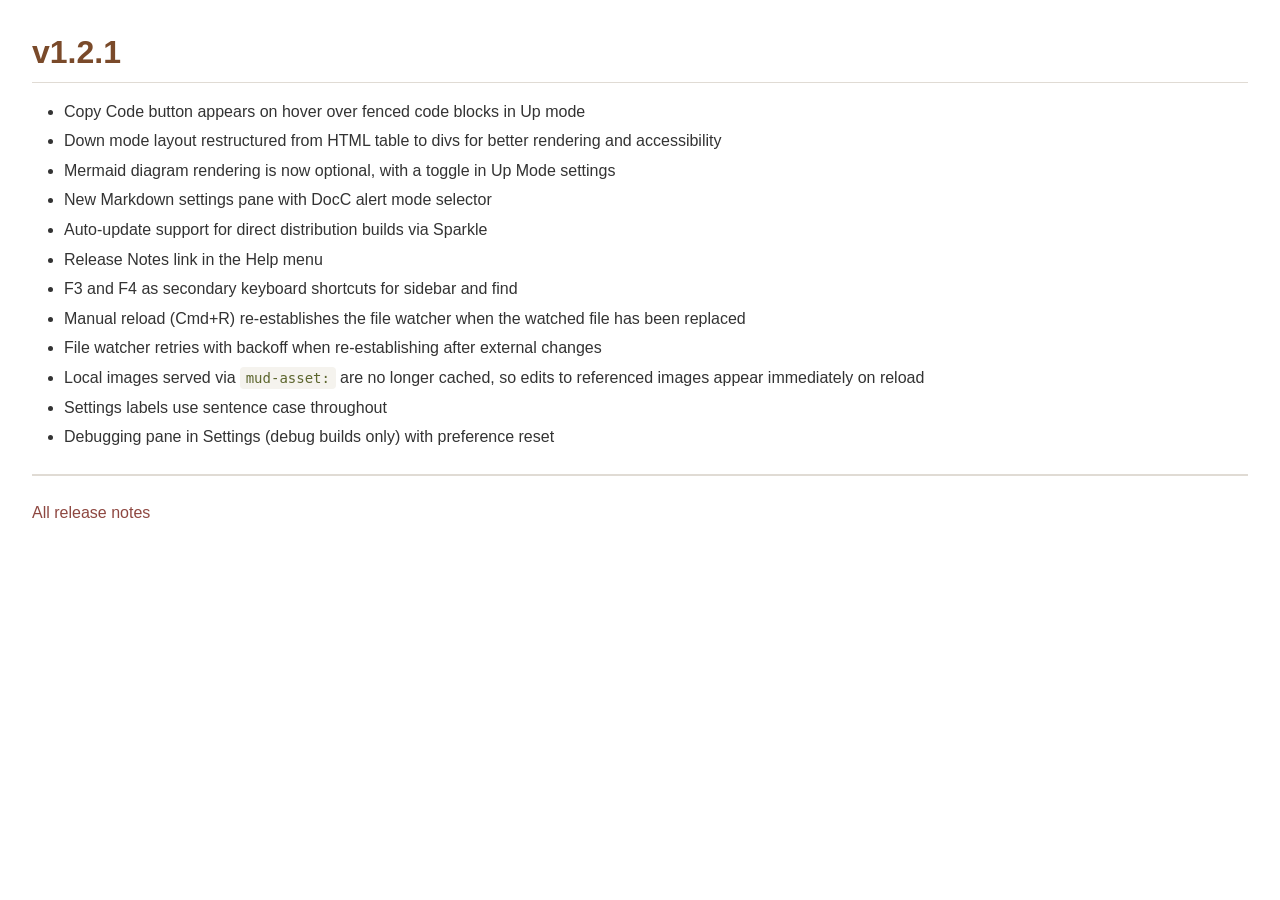
<file: Site/releases/v1.2.1.html>
<!DOCTYPE html>
<html>
<head>
    <meta charset="utf-8">
    <meta name="viewport" content="width=device-width, initial-scale=1">
    <meta http-equiv="Content-Security-Policy" content="default-src 'none'; img-src mud-asset: data: https:; style-src 'unsafe-inline'; script-src 'none'">
        
    <title>v1.2.1</title>
    <style>/* Mud - Earthy theme */

:root {
    --text-color: #333;
    --bg-color: #FFF;
    --body-bg: #FCFCFA;
    --link-color: #8E4740;
    --border-color: #E0DBD4;
    --code-bg: #F5F3EE;
    --code-fg: #5D662E;
    --heading-color: #7A4A2A;
    --blockquote-color: #8A7B68;
    --blockquote-border: #DCD6CE;

    --syntax-comment: #9A7A4A;
    --syntax-number: #705D73;
    --syntax-function: #9A5435;
    --syntax-type: #7A4A2A;
    --syntax-constant: #705D73;
    --syntax-keyword: var(--heading-color);
    --syntax-string: var(--code-fg);
    --syntax-variable: var(--text-color);
    --syntax-operator: var(--text-color);
    --syntax-punctuation: var(--text-color);
}

@media (prefers-color-scheme: dark) {
:root {
    --text-color: #CFC9C0;
    --bg-color: #100E0D;
    --body-bg: #0E0C0B;
    --link-color: #C67467;
    --border-color: #38332D;
    --code-bg: #1A1816;
    --code-fg: #A8B36B;
    --heading-color: #D9B87C;
    --blockquote-color: #9A8C7C;
    --blockquote-border: #3D3731;

    --syntax-comment: #B8A06A;
    --syntax-number: #947E96;
    --syntax-function: #C98A60;
    --syntax-type: #D4A06A;
    --syntax-constant: #947E96;
    --syntax-keyword: #D4A06A;
}
}
/* Mud - structural styles (theme-agnostic) */

* {
    box-sizing: border-box;
}

html {
    font-size: 16px;
    -webkit-text-size-adjust: 100%;
    overscroll-behavior-x: none;
}

body {
    position: absolute;
    width: 100%;
    height: 100%;

    margin: 0;
    font-family: -apple-system, BlinkMacSystemFont, "Segoe UI", "Noto Sans",
        Helvetica, Arial, sans-serif;
    font-size: 1rem;
    line-height: 1.6;
    color: var(--text-color);
    background-color: var(--body-bg);
}

article {
  min-height: 100%;
}


/* Alert color variables (shared between Up and Down mode).
   Themes may override these custom properties. */
:root {
    --alert-note-border: #0969da;
    --alert-note-title: #0969da;
    --alert-tip-border: #1a7f37;
    --alert-tip-title: #1a7f37;
    --alert-important-border: #8250df;
    --alert-important-title: #8250df;
    --alert-warning-border: #9a6700;
    --alert-warning-title: #9a6700;
    --alert-caution-border: #d1242f;
    --alert-caution-title: #d1242f;
    --alert-status-border: #ff7700;
    --alert-status-title: #ff7700;
}

@media (prefers-color-scheme: dark) {
:root {
    --alert-note-border: #4493f8;
    --alert-note-title: #4493f8;
    --alert-tip-border: #3fb950;
    --alert-tip-title: #3fb950;
    --alert-important-border: #ab7df8;
    --alert-important-title: #ab7df8;
    --alert-warning-border: #d29922;
    --alert-warning-title: #d29922;
    --alert-caution-border: #f85149;
    --alert-caution-title: #f85149;
    --alert-status-border: #ff6600;
    --alert-status-title: #ff6600;
}
}

/* Syntax highlighting */
.hljs {
    color: var(--text-color);
    background: var(--code-bg);
}

.hljs-comment,
.hljs-quote {
    color: var(--syntax-comment);
    font-style: italic;
}

.hljs-keyword,
.hljs-selector-tag {
    color: var(--syntax-keyword);
}

.hljs-string,
.hljs-doctag,
.hljs-regexp {
    color: var(--syntax-string);
}

.hljs-number,
.hljs-literal,
.hljs-boolean {
    color: var(--syntax-number);
}

.hljs-function,
.hljs-title,
.hljs-section {
    color: var(--syntax-function);
}

.hljs-variable,
.hljs-template-variable,
.hljs-attr {
    color: var(--syntax-variable);
}

.hljs-type,
.hljs-class .hljs-title,
.hljs-built_in {
    color: var(--syntax-type);
}

.hljs-symbol,
.hljs-bullet,
.hljs-link {
    color: var(--syntax-constant);
}

.hljs-code {
    color: var(--syntax-string);
    background-color: var(--code-bg);
    border-radius: 3px;
    padding: 0.1em 0.3em;
}

.hljs-meta,
.hljs-selector-id,
.hljs-selector-class {
    color: var(--syntax-function);
}

.hljs-emphasis {
    font-style: italic;
}

.hljs-strong {
    font-weight: bold;
}

.hljs-addition {
    color: var(--syntax-string);
    background-color: rgba(0, 165, 0, 0.1);
}

.hljs-deletion {
    color: #f85149;
    background-color: rgba(248, 81, 73, 0.1);
}
/* Mud - Up Mode styles */

.up-mode-output {
    margin: 0 auto;
    padding: 2em 2em 6em; /* space for floating bars beneath */
    box-sizing: border-box;
    background: var(--bg-color);
    overflow-x: hidden;
}

.is-readable-column .up-mode-output {
    max-width: 800px;
}

/* Typography */
h1, h2, h3, h4, h5, h6 {
    margin-top: 1.5em;
    margin-bottom: 0.5em;
    font-weight: 600;
    line-height: 1.25;
    color: var(--heading-color);
}

h1 { font-size: 2em; margin-top: 0; border-bottom: 1px solid var(--border-color); padding-bottom: 0.3em; }
h2 { font-size: 1.5em; border-bottom: 1px solid var(--border-color); padding-bottom: 0.3em; }
h3 { font-size: 1.25em; }
h4 { font-size: 1em; }
h5 { font-size: 0.875em; }
h6 { font-size: 0.85em; }

p {
    margin-top: 0;
    margin-bottom: 1em;
}

/* Links */
a {
    color: var(--link-color);
    text-decoration: none;
}

a:hover {
    text-decoration: underline;
}

/* Lists */
ul, ol {
    margin-top: 0;
    margin-bottom: 1em;
    padding-left: 2em;
}

li {
    margin-bottom: 0.25em;
}

li > ul, li > ol {
    margin-bottom: 0;
}

/* Task lists — selectors match cmark-gfm's classless output.
   Simplify to e.g. .task-list-item if we switch to our own tokenizer. */
li:has(> input[type="checkbox"]) {
    list-style: none;
    margin-left: -1.5em;
}

li:has(> input[type="checkbox"]) > input[type="checkbox"] {
    display: none;
}

li:has(> input[type="checkbox"])::before {
    content: "";
    display: inline-block;
    width: 1em;
    height: 1em;
    border: 1.5px solid var(--border-color);
    border-radius: 3px;
    margin: 0.15em 0.5em 0 0;
    float: left;
    clear: left;
}

li:has(> input[type="checkbox"]:checked)::before {
    background-color: var(--link-color);
    border-color: var(--link-color);
    content: "✓";
    color: var(--bg-color);
    font-weight: 700;
    text-align: center;
    line-height: 1em;
}

/* Code */
code {
    font-family: ui-monospace, SFMono-Regular, "SF Mono", Menlo, Consolas, monospace;
    font-size: 0.875em;
    padding: 0.2em 0.4em;
    color: var(--code-fg);
    background-color: var(--code-bg);
    border-radius: 4px;
}

pre {
    margin-top: 0;
    margin-bottom: 1em;
    padding: 1em;
    overflow-x: auto;
    font-size: 0.875em;
    line-height: 1.45;
    background-color: var(--code-bg);
    border-radius: 6px;
}

pre.mud-code {
    position: relative;
}

.is-code-header pre.mud-code:has(> .code-header) {
    padding-top: 0;
}

pre code {
    padding: 0;
    background-color: transparent;
    border-radius: 0;
    font-size: inherit;
}

/* Code block header bar */
.code-header {
    display: none;
}

.is-code-header .code-header {
    display: flex;
    align-items: center;
    justify-content: space-between;
    padding: 0.4em 0;
    border-bottom: 1px solid var(--border-color);
    margin-bottom: 0.75em;
    font-family: ui-monospace, SFMono-Regular, "SF Mono", Menlo, Consolas, monospace;
    font-size: 0.8em;
    user-select: none;
    -webkit-user-select: none;
}

.code-language {
    color: var(--blockquote-color);
    text-transform: lowercase;
}

.code-copy-btn {
    display: inline-flex;
    align-items: center;
    gap: 0.35em;
    margin-left: auto;
    padding: 0.15em 0.4em;
    border: none;
    border-radius: 4px;
    background: transparent;
    color: var(--blockquote-color);
    font-family: ui-monospace, SFMono-Regular, "SF Mono", Menlo, Consolas, monospace;
    font-size: 0.75rem;
    text-transform: uppercase;
    cursor: pointer;
    opacity: 0;
    transition: opacity 0.15s ease;
}

.code-copy-btn svg {
  padding-right: 0.25rem;
}

pre.mud-code:hover .code-copy-btn {
    opacity: 1;
}

.code-copy-btn:hover {
    background-color: var(--border-color);
    color: var(--text-color);
}

/* Floating copy button (when header bar is hidden) */
.code-copy-floating {
    position: absolute;
    top: 0.4em;
    right: 0.8em;
}

.code-copy-btn.copied {
    opacity: 1;
    color: var(--alert-tip-title);
}

/* Blockquotes */
blockquote {
    margin: 0 0 1em 0;
    padding: 0 1em;
    color: var(--blockquote-color);
    border-left: 4px solid var(--blockquote-border);
}

blockquote > :first-child {
    margin-top: 0;
}

blockquote > :last-child {
    margin-bottom: 0;
}

/* Alerts (GFM alerts and DocC asides). */
.alert {
    color: var(--text-color);
}

.alert-title {
    display: flex;
    align-items: center;
    gap: 0.5em;
    font-weight: 600;
}

.alert-title svg {
    flex-shrink: 0;
}

.alert-note  { border-left-color: var(--alert-note-border); }
.alert-tip   { border-left-color: var(--alert-tip-border); }
.alert-important { border-left-color: var(--alert-important-border); }
.alert-warning   { border-left-color: var(--alert-warning-border); }
.alert-caution   { border-left-color: var(--alert-caution-border); }
.alert-status    { border-left-color: var(--alert-status-border); }

.alert-note  .alert-title { color: var(--alert-note-title); }
.alert-tip   .alert-title { color: var(--alert-tip-title); }
.alert-important .alert-title { color: var(--alert-important-title); }
.alert-warning   .alert-title { color: var(--alert-warning-title); }
.alert-caution   .alert-title { color: var(--alert-caution-title); }
.alert-status    .alert-title { color: var(--alert-status-title); }

.alert-title strong {
    font-weight: 700;
    color: var(--text-color);
}

/* Horizontal rules */
hr {
    height: 2px;
    margin: 1.5em 0;
    padding: 0;
    background-color: var(--border-color);
    border: 0;
}

/* Tables */
table {
    width: 100%;
    margin-bottom: 1em;
    border-collapse: collapse;
    border-spacing: 0;
}

th, td {
    padding: 8px 12px;
    border: 1px solid var(--border-color);
    text-align: left;
    vertical-align: top;
}

th {
    font-weight: 600;
    background-color: var(--code-bg);
}

tr:nth-child(even) {
    background-color: var(--code-bg);
}

/* Mermaid diagrams */
.mermaid {
    text-align: center;
    margin-bottom: 1em;
}

.mermaid svg {
    max-width: 100%;
    height: auto;
}

/* Images */
img {
    max-width: min(800px, 100%);
    height: auto;
}

/* Frontmatter */
.mud-frontmatter {
    margin-bottom: 1.5em;
    border-radius: 3px;
    overflow: hidden;
    color: var(--blockquote-color);
    border: 1px solid var(--border-color);
}

.mud-frontmatter summary {
    font-size: 70%;
    padding: 1em;
    cursor: pointer;
    font-weight: 500;
    text-transform: uppercase;
    user-select: none;
    -webkit-user-select: none;
    background-color: var(--code-bg);
}

.mud-frontmatter[open] summary {
    border-bottom: 1px solid var(--border-color);
}

.mud-frontmatter pre {
    margin: 0;
    border-radius: 0 0 6px 6px;
}

.mud-frontmatter-table {
    width: 100%;
    margin: 0;
    border-collapse: collapse;
    font-family: ui-monospace, SFMono-Regular, "SF Mono", Menlo, Consolas, monospace;
    font-size: 75%;
}

.mud-frontmatter table tr {
    background: none;
}

.mud-frontmatter-table tr > * {
    vertical-align: top;
    border: none;
    border-bottom: 1px solid var(--border-color);
}

.mud-frontmatter-table tr:last-child > * {
    border-bottom: none;
}

.mud-frontmatter-table th {
    width: 20%;
    padding: 6px 1em;
    text-align: right;
    font-weight: 600;
    white-space: nowrap;
    border-right: 1px solid var(--border-color);
}

.mud-frontmatter-table td {
    padding: 7px 1em;
    color: var(--text-color);
}

.mud-frontmatter-table pre {
    margin: 0;
    padding: 0;
    font: inherit;
    background: transparent;
    color: var(--syntax-string);
}
</style>
</head>
<body>
    <article class="up-mode-output">
<h1 id="v121">v1.2.1</h1>
<ul>
<li>Copy Code button appears on hover over fenced code blocks in Up mode
</li>
<li>Down mode layout restructured from HTML table to divs for better rendering
and accessibility
</li>
<li>Mermaid diagram rendering is now optional, with a toggle in Up Mode settings
</li>
<li>New Markdown settings pane with DocC alert mode selector
</li>
<li>Auto-update support for direct distribution builds via Sparkle
</li>
<li>Release Notes link in the Help menu
</li>
<li>F3 and F4 as secondary keyboard shortcuts for sidebar and find
</li>
<li>Manual reload (Cmd+R) re-establishes the file watcher when the watched file
has been replaced
</li>
<li>File watcher retries with backoff when re-establishing after external changes
</li>
<li>Local images served via <code>mud-asset:</code> are no longer cached, so edits to
referenced images appear immediately on reload
</li>
<li>Settings labels use sentence case throughout
</li>
<li>Debugging pane in Settings (debug builds only) with preference reset
</li>
</ul>
<hr />
<p><a href="https://apps.josephpearson.org/mud/releases">All release notes</a></p>

    </article>
</body>
</html>
</file>
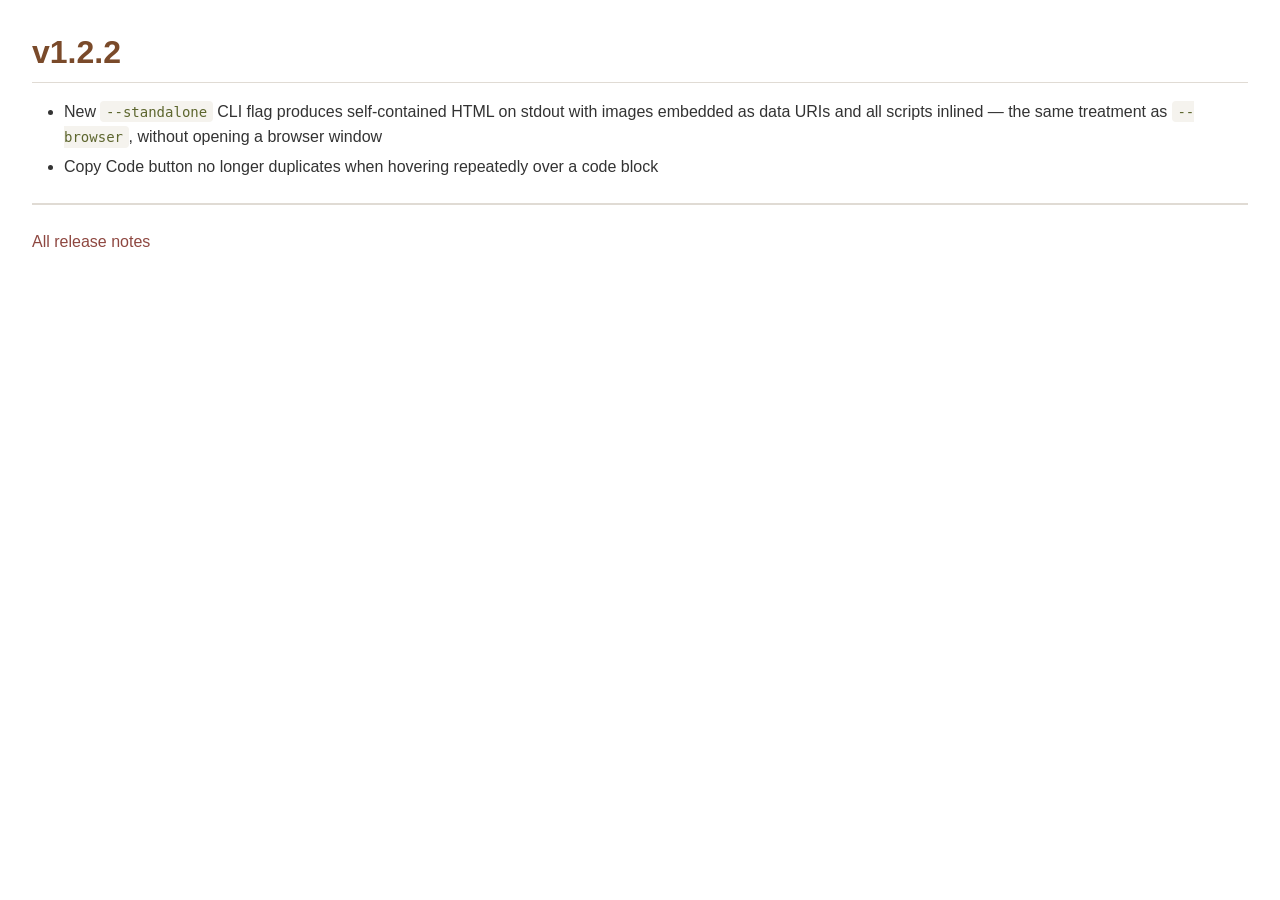
<file: Site/releases/v1.2.2.html>
<!DOCTYPE html>
<html>
<head>
    <meta charset="utf-8">
    <meta name="viewport" content="width=device-width, initial-scale=1">
    <meta http-equiv="Content-Security-Policy" content="default-src 'none'; img-src mud-asset: data: https:; style-src 'unsafe-inline'; script-src 'none'">
        
    <title>v1.2.2</title>
    <style>/* Mud - Earthy theme */

:root {
    --text-color: #333;
    --bg-color: #FFF;
    --body-bg: #FCFCFA;
    --link-color: #8E4740;
    --border-color: #E0DBD4;
    --code-bg: #F5F3EE;
    --code-fg: #5D662E;
    --heading-color: #7A4A2A;
    --blockquote-color: #8A7B68;
    --blockquote-border: #DCD6CE;

    --syntax-comment: #9A7A4A;
    --syntax-number: #705D73;
    --syntax-function: #9A5435;
    --syntax-type: #7A4A2A;
    --syntax-constant: #705D73;
    --syntax-keyword: var(--heading-color);
    --syntax-string: var(--code-fg);
    --syntax-variable: var(--text-color);
    --syntax-operator: var(--text-color);
    --syntax-punctuation: var(--text-color);
}

@media (prefers-color-scheme: dark) {
:root {
    --text-color: #CFC9C0;
    --bg-color: #100E0D;
    --body-bg: #0E0C0B;
    --link-color: #C67467;
    --border-color: #38332D;
    --code-bg: #1A1816;
    --code-fg: #A8B36B;
    --heading-color: #D9B87C;
    --blockquote-color: #9A8C7C;
    --blockquote-border: #3D3731;

    --syntax-comment: #B8A06A;
    --syntax-number: #947E96;
    --syntax-function: #C98A60;
    --syntax-type: #D4A06A;
    --syntax-constant: #947E96;
    --syntax-keyword: #D4A06A;
}
}
/* Mud - structural styles (theme-agnostic) */

* {
    box-sizing: border-box;
}

html {
    font-size: 16px;
    -webkit-text-size-adjust: 100%;
    overscroll-behavior-x: none;
}

body {
    position: absolute;
    width: 100%;
    height: 100%;

    margin: 0;
    font-family: -apple-system, BlinkMacSystemFont, "Segoe UI", "Noto Sans",
        Helvetica, Arial, sans-serif;
    font-size: 1rem;
    line-height: 1.6;
    color: var(--text-color);
    background-color: var(--body-bg);
}

article {
  min-height: 100%;
}


/* Alert color variables (shared between Up and Down mode).
   Themes may override these custom properties. */
:root {
    --alert-note-border: #0969da;
    --alert-note-title: #0969da;
    --alert-tip-border: #1a7f37;
    --alert-tip-title: #1a7f37;
    --alert-important-border: #8250df;
    --alert-important-title: #8250df;
    --alert-warning-border: #9a6700;
    --alert-warning-title: #9a6700;
    --alert-caution-border: #d1242f;
    --alert-caution-title: #d1242f;
    --alert-status-border: #ff7700;
    --alert-status-title: #ff7700;
}

@media (prefers-color-scheme: dark) {
:root {
    --alert-note-border: #4493f8;
    --alert-note-title: #4493f8;
    --alert-tip-border: #3fb950;
    --alert-tip-title: #3fb950;
    --alert-important-border: #ab7df8;
    --alert-important-title: #ab7df8;
    --alert-warning-border: #d29922;
    --alert-warning-title: #d29922;
    --alert-caution-border: #f85149;
    --alert-caution-title: #f85149;
    --alert-status-border: #ff6600;
    --alert-status-title: #ff6600;
}
}

/* Syntax highlighting */
.hljs {
    color: var(--text-color);
    background: var(--code-bg);
}

.hljs-comment,
.hljs-quote {
    color: var(--syntax-comment);
    font-style: italic;
}

.hljs-keyword,
.hljs-selector-tag {
    color: var(--syntax-keyword);
}

.hljs-string,
.hljs-doctag,
.hljs-regexp {
    color: var(--syntax-string);
}

.hljs-number,
.hljs-literal,
.hljs-boolean {
    color: var(--syntax-number);
}

.hljs-function,
.hljs-title,
.hljs-section {
    color: var(--syntax-function);
}

.hljs-variable,
.hljs-template-variable,
.hljs-attr {
    color: var(--syntax-variable);
}

.hljs-type,
.hljs-class .hljs-title,
.hljs-built_in {
    color: var(--syntax-type);
}

.hljs-symbol,
.hljs-bullet,
.hljs-link {
    color: var(--syntax-constant);
}

.hljs-code {
    color: var(--syntax-string);
    background-color: var(--code-bg);
    border-radius: 3px;
    padding: 0.1em 0.3em;
}

.hljs-meta,
.hljs-selector-id,
.hljs-selector-class {
    color: var(--syntax-function);
}

.hljs-emphasis {
    font-style: italic;
}

.hljs-strong {
    font-weight: bold;
}

.hljs-addition {
    color: var(--syntax-string);
    background-color: rgba(0, 165, 0, 0.1);
}

.hljs-deletion {
    color: #f85149;
    background-color: rgba(248, 81, 73, 0.1);
}
/* Mud - Up Mode styles */

.up-mode-output {
    margin: 0 auto;
    padding: 2em 2em 6em; /* space for floating bars beneath */
    box-sizing: border-box;
    background: var(--bg-color);
    overflow-x: hidden;
}

.is-readable-column .up-mode-output {
    max-width: 800px;
}

/* Typography */
h1, h2, h3, h4, h5, h6 {
    margin-top: 1.5em;
    margin-bottom: 0.5em;
    font-weight: 600;
    line-height: 1.25;
    color: var(--heading-color);
}

h1 { font-size: 2em; margin-top: 0; border-bottom: 1px solid var(--border-color); padding-bottom: 0.3em; }
h2 { font-size: 1.5em; border-bottom: 1px solid var(--border-color); padding-bottom: 0.3em; }
h3 { font-size: 1.25em; }
h4 { font-size: 1em; }
h5 { font-size: 0.875em; }
h6 { font-size: 0.85em; }

p {
    margin-top: 0;
    margin-bottom: 1em;
}

/* Links */
a {
    color: var(--link-color);
    text-decoration: none;
}

a:hover {
    text-decoration: underline;
}

/* Lists */
ul, ol {
    margin-top: 0;
    margin-bottom: 1em;
    padding-left: 2em;
}

li {
    margin-bottom: 0.25em;
}

li > ul, li > ol {
    margin-bottom: 0;
}

/* Task lists — selectors match cmark-gfm's classless output.
   Simplify to e.g. .task-list-item if we switch to our own tokenizer. */
li:has(> input[type="checkbox"]) {
    list-style: none;
    margin-left: -1.5em;
}

li:has(> input[type="checkbox"]) > input[type="checkbox"] {
    display: none;
}

li:has(> input[type="checkbox"])::before {
    content: "";
    display: inline-block;
    width: 1em;
    height: 1em;
    border: 1.5px solid var(--border-color);
    border-radius: 3px;
    margin: 0.15em 0.5em 0 0;
    float: left;
    clear: left;
}

li:has(> input[type="checkbox"]:checked)::before {
    background-color: var(--link-color);
    border-color: var(--link-color);
    content: "✓";
    color: var(--bg-color);
    font-weight: 700;
    text-align: center;
    line-height: 1em;
}

/* Code */
code {
    font-family: ui-monospace, SFMono-Regular, "SF Mono", Menlo, Consolas, monospace;
    font-size: 0.875em;
    padding: 0.2em 0.4em;
    color: var(--code-fg);
    background-color: var(--code-bg);
    border-radius: 4px;
}

pre {
    margin-top: 0;
    margin-bottom: 1em;
    padding: 1em;
    overflow-x: auto;
    font-size: 0.875em;
    line-height: 1.45;
    background-color: var(--code-bg);
    border-radius: 6px;
}

pre.mud-code {
    position: relative;
}

.is-code-header pre.mud-code:has(> .code-header) {
    padding-top: 0;
}

pre code {
    padding: 0;
    background-color: transparent;
    border-radius: 0;
    font-size: inherit;
}

/* Code block header bar */
.code-header {
    display: none;
}

.is-code-header .code-header {
    display: flex;
    align-items: center;
    justify-content: space-between;
    padding: 0.4em 0;
    border-bottom: 1px solid var(--border-color);
    margin-bottom: 0.75em;
    font-family: ui-monospace, SFMono-Regular, "SF Mono", Menlo, Consolas, monospace;
    font-size: 0.8em;
    user-select: none;
    -webkit-user-select: none;
}

.code-language {
    color: var(--blockquote-color);
    text-transform: lowercase;
}

.code-copy-btn {
    display: inline-flex;
    align-items: center;
    gap: 0.35em;
    margin-left: auto;
    padding: 0.15em 0.4em;
    border: none;
    border-radius: 4px;
    background: transparent;
    color: var(--blockquote-color);
    font-family: ui-monospace, SFMono-Regular, "SF Mono", Menlo, Consolas, monospace;
    font-size: 0.75rem;
    text-transform: uppercase;
    cursor: pointer;
    opacity: 0;
    transition: opacity 0.15s ease;
}

.code-copy-btn svg {
  padding-right: 0.25rem;
}

pre.mud-code:hover .code-copy-btn {
    opacity: 1;
}

.code-copy-btn:hover {
    background-color: var(--border-color);
    color: var(--text-color);
}

/* Floating copy button (when header bar is hidden) */
.code-copy-floating {
    position: absolute;
    top: 0.4em;
    right: 0.8em;
}

.code-copy-btn.copied {
    opacity: 1;
    color: var(--alert-tip-title);
}

/* Blockquotes */
blockquote {
    margin: 0 0 1em 0;
    padding: 0 1em;
    color: var(--blockquote-color);
    border-left: 4px solid var(--blockquote-border);
}

blockquote > :first-child {
    margin-top: 0;
}

blockquote > :last-child {
    margin-bottom: 0;
}

/* Alerts (GFM alerts and DocC asides). */
.alert {
    color: var(--text-color);
}

.alert-title {
    display: flex;
    align-items: center;
    gap: 0.5em;
    font-weight: 600;
}

.alert-title svg {
    flex-shrink: 0;
}

.alert-note  { border-left-color: var(--alert-note-border); }
.alert-tip   { border-left-color: var(--alert-tip-border); }
.alert-important { border-left-color: var(--alert-important-border); }
.alert-warning   { border-left-color: var(--alert-warning-border); }
.alert-caution   { border-left-color: var(--alert-caution-border); }
.alert-status    { border-left-color: var(--alert-status-border); }

.alert-note  .alert-title { color: var(--alert-note-title); }
.alert-tip   .alert-title { color: var(--alert-tip-title); }
.alert-important .alert-title { color: var(--alert-important-title); }
.alert-warning   .alert-title { color: var(--alert-warning-title); }
.alert-caution   .alert-title { color: var(--alert-caution-title); }
.alert-status    .alert-title { color: var(--alert-status-title); }

.alert-title strong {
    font-weight: 700;
    color: var(--text-color);
}

/* Horizontal rules */
hr {
    height: 2px;
    margin: 1.5em 0;
    padding: 0;
    background-color: var(--border-color);
    border: 0;
}

/* Tables */
table {
    width: 100%;
    margin-bottom: 1em;
    border-collapse: collapse;
    border-spacing: 0;
}

th, td {
    padding: 8px 12px;
    border: 1px solid var(--border-color);
    text-align: left;
    vertical-align: top;
}

th {
    font-weight: 600;
    background-color: var(--code-bg);
}

tr:nth-child(even) {
    background-color: var(--code-bg);
}

/* Mermaid diagrams */
.mermaid {
    text-align: center;
    margin-bottom: 1em;
}

.mermaid svg {
    max-width: 100%;
    height: auto;
}

/* Images */
img {
    max-width: min(800px, 100%);
    height: auto;
}

/* Frontmatter */
.mud-frontmatter {
    margin-bottom: 1.5em;
    border-radius: 3px;
    overflow: hidden;
    color: var(--blockquote-color);
    border: 1px solid var(--border-color);
}

.mud-frontmatter summary {
    font-size: 70%;
    padding: 1em;
    cursor: pointer;
    font-weight: 500;
    text-transform: uppercase;
    user-select: none;
    -webkit-user-select: none;
    background-color: var(--code-bg);
}

.mud-frontmatter[open] summary {
    border-bottom: 1px solid var(--border-color);
}

.mud-frontmatter pre {
    margin: 0;
    border-radius: 0 0 6px 6px;
}

.mud-frontmatter-table {
    width: 100%;
    margin: 0;
    border-collapse: collapse;
    font-family: ui-monospace, SFMono-Regular, "SF Mono", Menlo, Consolas, monospace;
    font-size: 75%;
}

.mud-frontmatter table tr {
    background: none;
}

.mud-frontmatter-table tr > * {
    vertical-align: top;
    border: none;
    border-bottom: 1px solid var(--border-color);
}

.mud-frontmatter-table tr:last-child > * {
    border-bottom: none;
}

.mud-frontmatter-table th {
    width: 20%;
    padding: 6px 1em;
    text-align: right;
    font-weight: 600;
    white-space: nowrap;
    border-right: 1px solid var(--border-color);
}

.mud-frontmatter-table td {
    padding: 7px 1em;
    color: var(--text-color);
}

.mud-frontmatter-table pre {
    margin: 0;
    padding: 0;
    font: inherit;
    background: transparent;
    color: var(--syntax-string);
}
</style>
</head>
<body>
    <article class="up-mode-output">
<h1 id="v122">v1.2.2</h1>
<ul>
<li>New <code>--standalone</code> CLI flag produces self-contained HTML on stdout with
images embedded as data URIs and all scripts inlined — the same treatment as
<code>--browser</code>, without opening a browser window
</li>
<li>Copy Code button no longer duplicates when hovering repeatedly over a code
block
</li>
</ul>
<hr />
<p><a href="https://apps.josephpearson.org/mud/releases">All release notes</a></p>

    </article>
</body>
</html>
</file>
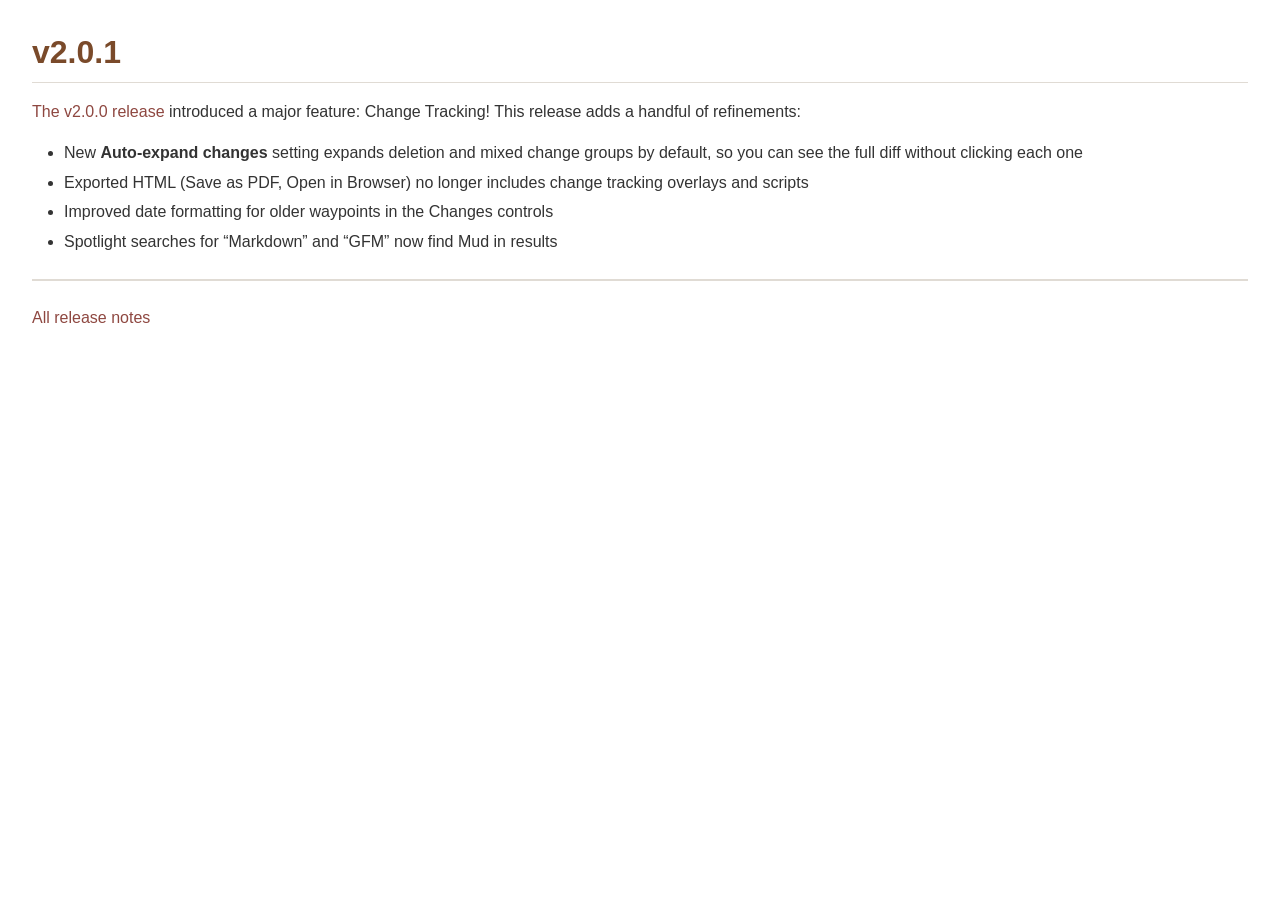
<file: Site/releases/v2.0.1.html>
<!DOCTYPE html>
<html>
<head>
    <meta charset="utf-8">
    <meta name="viewport" content="width=device-width, initial-scale=1">
    <meta http-equiv="Content-Security-Policy" content="default-src 'none'; img-src mud-asset: data: https:; style-src 'unsafe-inline'; script-src 'none'">
        
    <title>v2.0.1</title>
    <style>/* Mud - Earthy theme */

:root {
    --text-color: #333;
    --bg-color: #FFF;
    --body-bg: #FCFCFA;
    --link-color: #8E4740;
    --border-color: #E0DBD4;
    --code-bg: #F5F3EE;
    --code-fg: #5D662E;
    --heading-color: #7A4A2A;
    --blockquote-color: #8A7B68;
    --blockquote-border: #DCD6CE;

    --syntax-comment: #9A7A4A;
    --syntax-number: #705D73;
    --syntax-function: #9A5435;
    --syntax-type: #7A4A2A;
    --syntax-constant: #705D73;
    --syntax-keyword: var(--heading-color);
    --syntax-string: var(--code-fg);
    --syntax-variable: var(--text-color);
    --syntax-operator: var(--text-color);
    --syntax-punctuation: var(--text-color);
}

@media (prefers-color-scheme: dark) {
:root {
    --text-color: #CFC9C0;
    --bg-color: #100E0D;
    --body-bg: #0E0C0B;
    --link-color: #C67467;
    --border-color: #38332D;
    --code-bg: #1A1816;
    --code-fg: #A8B36B;
    --heading-color: #D9B87C;
    --blockquote-color: #9A8C7C;
    --blockquote-border: #3D3731;

    --syntax-comment: #B8A06A;
    --syntax-number: #947E96;
    --syntax-function: #C98A60;
    --syntax-type: #D4A06A;
    --syntax-constant: #947E96;
    --syntax-keyword: #D4A06A;
}
}
/* Mud - structural styles (theme-agnostic) */

* {
    box-sizing: border-box;
}

html {
    font-size: 16px;
    -webkit-text-size-adjust: 100%;
    overscroll-behavior-x: none;
}

body {
    position: absolute;
    width: 100%;
    height: 100%;

    margin: 0;
    font-family: -apple-system, BlinkMacSystemFont, "Segoe UI", "Noto Sans",
        Helvetica, Arial, sans-serif;
    font-size: 1rem;
    line-height: 1.6;
    color: var(--text-color);
    background-color: var(--body-bg);
}

article {
  min-height: 100%;
}


/* Alert color variables (shared between Up and Down mode).
   Themes may override these custom properties. */
:root {
    --alert-note-border: #0969da;
    --alert-note-title: #0969da;
    --alert-tip-border: #1a7f37;
    --alert-tip-title: #1a7f37;
    --alert-important-border: #8250df;
    --alert-important-title: #8250df;
    --alert-warning-border: #9a6700;
    --alert-warning-title: #9a6700;
    --alert-caution-border: #d1242f;
    --alert-caution-title: #d1242f;
    --alert-status-border: #ff7700;
    --alert-status-title: #ff7700;
}

@media (prefers-color-scheme: dark) {
:root {
    --alert-note-border: #4493f8;
    --alert-note-title: #4493f8;
    --alert-tip-border: #3fb950;
    --alert-tip-title: #3fb950;
    --alert-important-border: #ab7df8;
    --alert-important-title: #ab7df8;
    --alert-warning-border: #d29922;
    --alert-warning-title: #d29922;
    --alert-caution-border: #f85149;
    --alert-caution-title: #f85149;
    --alert-status-border: #ff6600;
    --alert-status-title: #ff6600;
}
}

/* Syntax highlighting */
.hljs {
    color: var(--text-color);
    background: var(--code-bg);
}

.hljs-comment,
.hljs-quote {
    color: var(--syntax-comment);
    font-style: italic;
}

.hljs-keyword,
.hljs-selector-tag {
    color: var(--syntax-keyword);
}

.hljs-string,
.hljs-doctag,
.hljs-regexp {
    color: var(--syntax-string);
}

.hljs-number,
.hljs-literal,
.hljs-boolean {
    color: var(--syntax-number);
}

.hljs-function,
.hljs-title,
.hljs-section {
    color: var(--syntax-function);
}

.hljs-variable,
.hljs-template-variable,
.hljs-attr {
    color: var(--syntax-variable);
}

.hljs-type,
.hljs-class .hljs-title,
.hljs-built_in {
    color: var(--syntax-type);
}

.hljs-symbol,
.hljs-bullet,
.hljs-link {
    color: var(--syntax-constant);
}

.hljs-code {
    color: var(--syntax-string);
    background-color: var(--code-bg);
    border-radius: 3px;
    padding: 0.1em 0.3em;
}

.hljs-meta,
.hljs-selector-id,
.hljs-selector-class {
    color: var(--syntax-function);
}

.hljs-emphasis {
    font-style: italic;
}

.hljs-strong {
    font-weight: bold;
}

.hljs-addition {
    color: var(--syntax-string);
    background-color: rgba(0, 165, 0, 0.1);
}

.hljs-deletion {
    color: #f85149;
    background-color: rgba(248, 81, 73, 0.1);
}
/* Mud - Up Mode styles */

.up-mode-output {
    margin: 0 auto;
    padding: 2em 2em 6em; /* space for floating bars beneath */
    box-sizing: border-box;
    background: var(--bg-color);
    overflow-x: hidden;
}

.is-readable-column .up-mode-output {
    max-width: 800px;
}

/* Typography */
h1, h2, h3, h4, h5, h6 {
    margin-top: 1.5em;
    margin-bottom: 0.5em;
    font-weight: 600;
    line-height: 1.25;
    color: var(--heading-color);
}

h1 { font-size: 2em; margin-top: 0; border-bottom: 1px solid var(--border-color); padding-bottom: 0.3em; }
h2 { font-size: 1.5em; border-bottom: 1px solid var(--border-color); padding-bottom: 0.3em; }
h3 { font-size: 1.25em; }
h4 { font-size: 1em; }
h5 { font-size: 0.875em; }
h6 { font-size: 0.85em; }

p {
    margin-top: 0;
    margin-bottom: 1em;
}

/* Links */
a {
    color: var(--link-color);
    text-decoration: none;
}

a:hover {
    text-decoration: underline;
}

/* Lists */
ul, ol {
    margin-top: 0;
    margin-bottom: 1em;
    padding-left: 2em;
}

li {
    margin-bottom: 0.25em;
}

li > ul, li > ol {
    margin-bottom: 0;
}

/* Task lists — selectors match cmark-gfm's classless output.
   Simplify to e.g. .task-list-item if we switch to our own tokenizer. */
li:has(> input[type="checkbox"]) {
    list-style: none;
    margin-left: -1.5em;
}

li:has(> input[type="checkbox"]) > input[type="checkbox"] {
    display: none;
}

li:has(> input[type="checkbox"])::before {
    content: "";
    display: inline-block;
    width: 1em;
    height: 1em;
    border: 1.5px solid var(--border-color);
    border-radius: 3px;
    margin: 0.15em 0.5em 0 0;
    float: left;
    clear: left;
}

li:has(> input[type="checkbox"]:checked)::before {
    background-color: var(--link-color);
    border-color: var(--link-color);
    content: "✓";
    color: var(--bg-color);
    font-weight: 700;
    text-align: center;
    line-height: 1em;
}

/* Code */
code {
    font-family: ui-monospace, SFMono-Regular, "SF Mono", Menlo, Consolas, monospace;
    font-size: 0.875em;
    padding: 0.2em 0.4em;
    color: var(--code-fg);
    background-color: var(--code-bg);
    border-radius: 4px;
}

pre {
    margin-top: 0;
    margin-bottom: 1em;
    padding: 1em;
    overflow-x: auto;
    font-size: 0.875em;
    line-height: 1.45;
    background-color: var(--code-bg);
    border-radius: 6px;
}

pre.mud-code {
    position: relative;
}

.is-code-header pre.mud-code:has(> .code-header) {
    padding-top: 0;
}

pre code {
    padding: 0;
    background-color: transparent;
    border-radius: 0;
    font-size: inherit;
}

/* Code block header bar */
.code-header {
    display: none;
}

.is-code-header .code-header {
    display: flex;
    align-items: center;
    justify-content: space-between;
    padding: 0.4em 0;
    border-bottom: 1px solid var(--border-color);
    margin-bottom: 0.75em;
    font-family: ui-monospace, SFMono-Regular, "SF Mono", Menlo, Consolas, monospace;
    font-size: 0.8em;
    user-select: none;
    -webkit-user-select: none;
}

.code-language {
    color: var(--blockquote-color);
    text-transform: lowercase;
}

.code-copy-btn {
    display: inline-flex;
    align-items: center;
    gap: 0.35em;
    margin-left: auto;
    padding: 0.15em 0.4em;
    border: none;
    border-radius: 4px;
    background: transparent;
    color: var(--blockquote-color);
    font-family: ui-monospace, SFMono-Regular, "SF Mono", Menlo, Consolas, monospace;
    font-size: 0.75rem;
    text-transform: uppercase;
    cursor: pointer;
    opacity: 0;
    transition: opacity 0.15s ease;
}

.code-copy-btn svg {
  padding-right: 0.25rem;
}

pre.mud-code:hover .code-copy-btn {
    opacity: 1;
}

.code-copy-btn:hover {
    background-color: var(--border-color);
    color: var(--text-color);
}

/* Floating copy button (when header bar is hidden) */
.code-copy-floating {
    position: absolute;
    top: 0.4em;
    right: 0.8em;
}

.code-copy-btn.copied {
    opacity: 1;
    color: var(--alert-tip-title);
}

/* Blockquotes */
blockquote {
    margin: 0 0 1em 0;
    padding: 0 1em;
    color: var(--blockquote-color);
    border-left: 4px solid var(--blockquote-border);
}

blockquote > :first-child {
    margin-top: 0;
}

blockquote > :last-child {
    margin-bottom: 0;
}

/* Alerts (GFM alerts and DocC asides). */
.alert {
    color: var(--text-color);
}

.alert-title {
    display: flex;
    align-items: center;
    gap: 0.5em;
    font-weight: 600;
}

.alert-title svg {
    flex-shrink: 0;
}

.alert-note  { border-left-color: var(--alert-note-border); }
.alert-tip   { border-left-color: var(--alert-tip-border); }
.alert-important { border-left-color: var(--alert-important-border); }
.alert-warning   { border-left-color: var(--alert-warning-border); }
.alert-caution   { border-left-color: var(--alert-caution-border); }
.alert-status    { border-left-color: var(--alert-status-border); }

.alert-note  .alert-title { color: var(--alert-note-title); }
.alert-tip   .alert-title { color: var(--alert-tip-title); }
.alert-important .alert-title { color: var(--alert-important-title); }
.alert-warning   .alert-title { color: var(--alert-warning-title); }
.alert-caution   .alert-title { color: var(--alert-caution-title); }
.alert-status    .alert-title { color: var(--alert-status-title); }

.alert-title strong {
    font-weight: 700;
    color: var(--text-color);
}

/* Horizontal rules */
hr {
    height: 2px;
    margin: 1.5em 0;
    padding: 0;
    background-color: var(--border-color);
    border: 0;
}

/* Tables */
table {
    width: 100%;
    margin-bottom: 1em;
    border-collapse: collapse;
    border-spacing: 0;
}

th, td {
    padding: 8px 12px;
    border: 1px solid var(--border-color);
    text-align: left;
    vertical-align: top;
}

th {
    font-weight: 600;
    background-color: var(--code-bg);
}

tr:nth-child(even) {
    background-color: var(--code-bg);
}

/* Mermaid diagrams */
.mermaid {
    text-align: center;
    margin-bottom: 1em;
}

.mermaid svg {
    max-width: 100%;
    height: auto;
}

/* Images */
img {
    max-width: min(800px, 100%);
    height: auto;
}

/* Frontmatter */
.mud-frontmatter {
    margin-bottom: 1.5em;
    border-radius: 3px;
    overflow: hidden;
    color: var(--blockquote-color);
    border: 1px solid var(--border-color);
}

.mud-frontmatter summary {
    font-size: 70%;
    padding: 1em;
    cursor: pointer;
    font-weight: 500;
    text-transform: uppercase;
    user-select: none;
    -webkit-user-select: none;
    background-color: var(--code-bg);
}

.mud-frontmatter[open] summary {
    border-bottom: 1px solid var(--border-color);
}

.mud-frontmatter pre {
    margin: 0;
    border-radius: 0 0 6px 6px;
}

.mud-frontmatter-table {
    width: 100%;
    margin: 0;
    border-collapse: collapse;
    font-family: ui-monospace, SFMono-Regular, "SF Mono", Menlo, Consolas, monospace;
    font-size: 75%;
}

.mud-frontmatter table tr {
    background: none;
}

.mud-frontmatter-table tr > * {
    vertical-align: top;
    border: none;
    border-bottom: 1px solid var(--border-color);
}

.mud-frontmatter-table tr:last-child > * {
    border-bottom: none;
}

.mud-frontmatter-table th {
    width: 20%;
    padding: 6px 1em;
    text-align: right;
    font-weight: 600;
    white-space: nowrap;
    border-right: 1px solid var(--border-color);
}

.mud-frontmatter-table td {
    padding: 7px 1em;
    color: var(--text-color);
}

.mud-frontmatter-table pre {
    margin: 0;
    padding: 0;
    font: inherit;
    background: transparent;
    color: var(--syntax-string);
}
</style>
</head>
<body>
    <article class="up-mode-output">
<h1 id="v201">v2.0.1</h1>
<p><a href="https://apps.josephpearson.org/mud/releases/v2.0.0.html">The v2.0.0 release</a>
introduced a major feature: Change Tracking! This release adds a handful of
refinements:</p>
<ul>
<li>New <strong>Auto-expand changes</strong> setting expands deletion and mixed change groups
by default, so you can see the full diff without clicking each one
</li>
<li>Exported HTML (Save as PDF, Open in Browser) no longer includes change
tracking overlays and scripts
</li>
<li>Improved date formatting for older waypoints in the Changes controls
</li>
<li>Spotlight searches for “Markdown” and “GFM” now find Mud in results
</li>
</ul>
<hr />
<p><a href="https://apps.josephpearson.org/mud/releases">All release notes</a></p>

    </article>
</body>
</html>
</file>
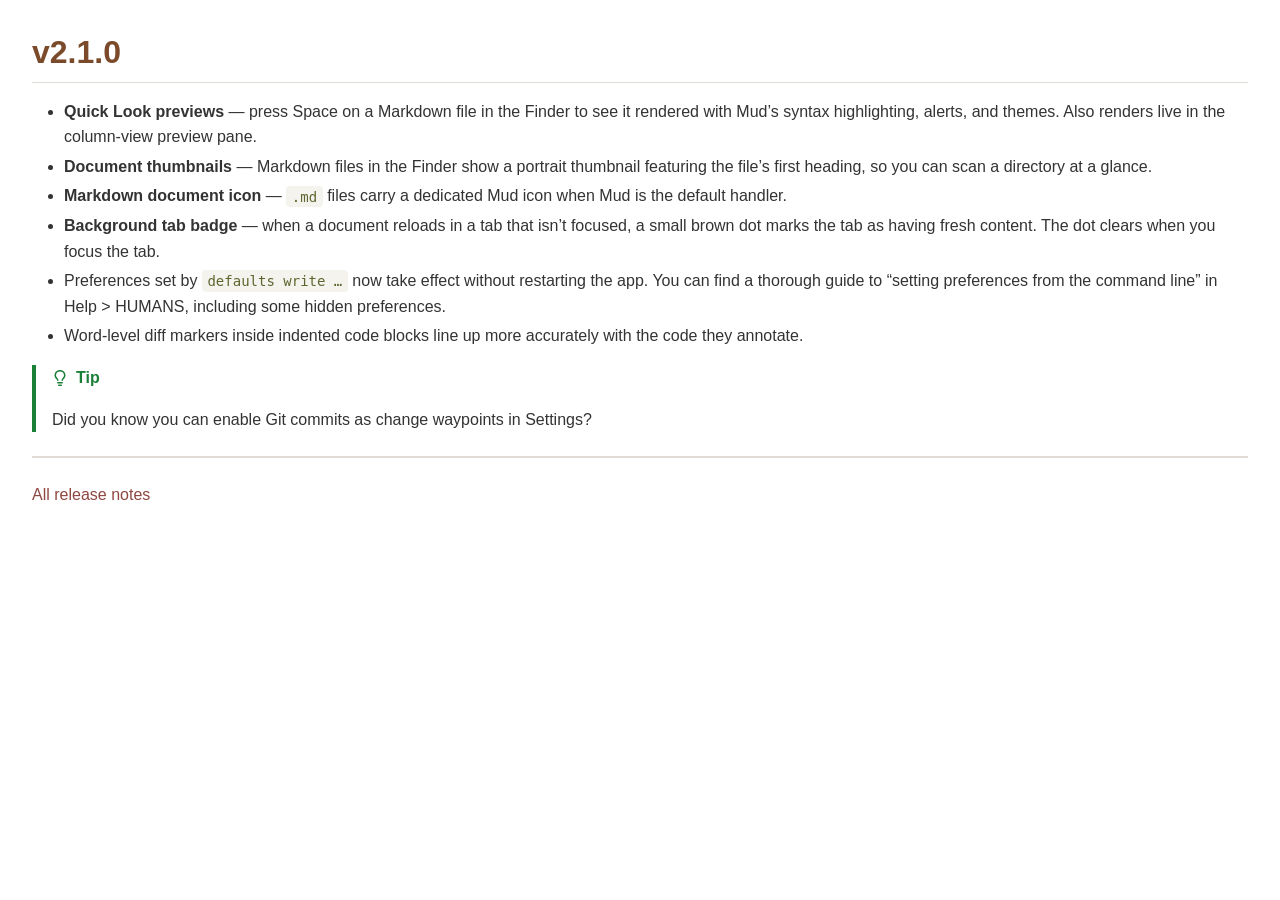
<file: Site/releases/v2.1.0.html>
<!DOCTYPE html>
<html>
<head>
    <meta charset="utf-8">
    <meta name="viewport" content="width=device-width, initial-scale=1">
    <meta http-equiv="Content-Security-Policy" content="default-src 'none'; img-src mud-asset: data: https:; style-src 'unsafe-inline'; script-src 'none'">
        
    <title>v2.1.0</title>
    <style>/* Mud - Earthy theme */

:root {
    --text-color: #333;
    --bg-color: #FFF;
    --body-bg: #FCFCFA;
    --link-color: #8E4740;
    --border-color: #E0DBD4;
    --code-bg: #F5F3EE;
    --code-fg: #5D662E;
    --heading-color: #7A4A2A;
    --blockquote-color: #8A7B68;
    --blockquote-border: #DCD6CE;

    --syntax-comment: #9A7A4A;
    --syntax-number: #705D73;
    --syntax-function: #9A5435;
    --syntax-type: #7A4A2A;
    --syntax-constant: #705D73;
    --syntax-keyword: var(--heading-color);
    --syntax-string: var(--code-fg);
    --syntax-variable: var(--text-color);
    --syntax-operator: var(--text-color);
    --syntax-punctuation: var(--text-color);
}

@media (prefers-color-scheme: dark) {
:root {
    --text-color: #CFC9C0;
    --bg-color: #100E0D;
    --body-bg: #0E0C0B;
    --link-color: #C67467;
    --border-color: #38332D;
    --code-bg: #1A1816;
    --code-fg: #A8B36B;
    --heading-color: #D9B87C;
    --blockquote-color: #9A8C7C;
    --blockquote-border: #3D3731;

    --syntax-comment: #B8A06A;
    --syntax-number: #947E96;
    --syntax-function: #C98A60;
    --syntax-type: #D4A06A;
    --syntax-constant: #947E96;
    --syntax-keyword: #D4A06A;
}
}
/* Mud - structural styles (theme-agnostic) */

* {
    box-sizing: border-box;
}

html {
    font-size: 16px;
    -webkit-text-size-adjust: 100%;
    overscroll-behavior-x: none;
}

body {
    position: absolute;
    width: 100%;
    height: 100%;

    margin: 0;
    font-family: -apple-system, BlinkMacSystemFont, "Segoe UI", "Noto Sans",
        Helvetica, Arial, sans-serif;
    font-size: 1rem;
    line-height: 1.6;
    color: var(--text-color);
    background-color: var(--body-bg);
}

article {
  min-height: 100%;
}


/* Alert color variables (shared between Up and Down mode).
   Themes may override these custom properties. */
:root {
    --alert-note-border: #0969da;
    --alert-note-title: #0969da;
    --alert-tip-border: #1a7f37;
    --alert-tip-title: #1a7f37;
    --alert-important-border: #8250df;
    --alert-important-title: #8250df;
    --alert-warning-border: #9a6700;
    --alert-warning-title: #9a6700;
    --alert-caution-border: #d1242f;
    --alert-caution-title: #d1242f;
    --alert-status-border: #ff7700;
    --alert-status-title: #ff7700;
}

@media (prefers-color-scheme: dark) {
:root {
    --alert-note-border: #4493f8;
    --alert-note-title: #4493f8;
    --alert-tip-border: #3fb950;
    --alert-tip-title: #3fb950;
    --alert-important-border: #ab7df8;
    --alert-important-title: #ab7df8;
    --alert-warning-border: #d29922;
    --alert-warning-title: #d29922;
    --alert-caution-border: #f85149;
    --alert-caution-title: #f85149;
    --alert-status-border: #ff6600;
    --alert-status-title: #ff6600;
}
}

/* Syntax highlighting */
.hljs {
    color: var(--text-color);
    background: var(--code-bg);
}

.hljs-comment,
.hljs-quote {
    color: var(--syntax-comment);
    font-style: italic;
}

.hljs-keyword,
.hljs-selector-tag {
    color: var(--syntax-keyword);
}

.hljs-string,
.hljs-doctag,
.hljs-regexp {
    color: var(--syntax-string);
}

.hljs-number,
.hljs-literal,
.hljs-boolean {
    color: var(--syntax-number);
}

.hljs-function,
.hljs-title,
.hljs-section {
    color: var(--syntax-function);
}

.hljs-variable,
.hljs-template-variable,
.hljs-attr {
    color: var(--syntax-variable);
}

.hljs-type,
.hljs-class .hljs-title,
.hljs-built_in {
    color: var(--syntax-type);
}

.hljs-symbol,
.hljs-bullet,
.hljs-link {
    color: var(--syntax-constant);
}

.hljs-code {
    color: var(--syntax-string);
    background-color: var(--code-bg);
    border-radius: 3px;
    padding: 0.1em 0.3em;
}

.hljs-meta,
.hljs-selector-id,
.hljs-selector-class {
    color: var(--syntax-function);
}

.hljs-emphasis {
    font-style: italic;
}

.hljs-strong {
    font-weight: bold;
}

.hljs-addition {
    color: var(--syntax-string);
    background-color: rgba(0, 165, 0, 0.1);
}

.hljs-deletion {
    color: #f85149;
    background-color: rgba(248, 81, 73, 0.1);
}
/* Mud - Up Mode styles */

.up-mode-output {
    margin: 0 auto;
    padding: 2em 2em 6em; /* space for floating bars beneath */
    box-sizing: border-box;
    background: var(--bg-color);
    overflow-x: hidden;
}

.is-readable-column .up-mode-output {
    max-width: 800px;
}

/* Typography */
h1, h2, h3, h4, h5, h6 {
    margin-top: 1.5em;
    margin-bottom: 0.5em;
    font-weight: 600;
    line-height: 1.25;
    color: var(--heading-color);
}

h1 { font-size: 2em; margin-top: 0; border-bottom: 1px solid var(--border-color); padding-bottom: 0.3em; }
h2 { font-size: 1.5em; border-bottom: 1px solid var(--border-color); padding-bottom: 0.3em; }
h3 { font-size: 1.25em; }
h4 { font-size: 1em; }
h5 { font-size: 0.875em; }
h6 { font-size: 0.85em; }

p {
    margin-top: 0;
    margin-bottom: 1em;
}

/* Links */
a {
    color: var(--link-color);
    text-decoration: none;
}

a:hover {
    text-decoration: underline;
}

/* Lists */
ul, ol {
    margin-top: 0;
    margin-bottom: 1em;
    padding-left: 2em;
}

li {
    margin-bottom: 0.25em;
}

li > ul, li > ol {
    margin-bottom: 0;
}

/* Task lists — selectors match cmark-gfm's classless output.
   Simplify to e.g. .task-list-item if we switch to our own tokenizer. */
li:has(> input[type="checkbox"]) {
    list-style: none;
    margin-left: -1.5em;
}

li:has(> input[type="checkbox"]) > input[type="checkbox"] {
    display: none;
}

li:has(> input[type="checkbox"])::before {
    content: "";
    display: inline-block;
    width: 1em;
    height: 1em;
    border: 1.5px solid var(--border-color);
    border-radius: 3px;
    margin: 0.15em 0.5em 0 0;
    float: left;
    clear: left;
}

li:has(> input[type="checkbox"]:checked)::before {
    background-color: var(--link-color);
    border-color: var(--link-color);
    content: "✓";
    color: var(--bg-color);
    font-weight: 700;
    text-align: center;
    line-height: 1em;
}

/* Code */
code {
    font-family: ui-monospace, SFMono-Regular, "SF Mono", Menlo, Consolas, monospace;
    font-size: 0.875em;
    padding: 0.2em 0.4em;
    color: var(--code-fg);
    background-color: var(--code-bg);
    border-radius: 4px;
}

pre {
    margin-top: 0;
    margin-bottom: 1em;
    padding: 1em;
    overflow-x: auto;
    font-size: 0.875em;
    line-height: 1.45;
    background-color: var(--code-bg);
    border-radius: 6px;
}

pre.mud-code {
    position: relative;
}

.is-code-header pre.mud-code:has(> .code-header) {
    padding-top: 0;
}

pre code {
    padding: 0;
    background-color: transparent;
    border-radius: 0;
    font-size: inherit;
}

/* Code block header bar */
.code-header {
    display: none;
}

.is-code-header .code-header {
    display: flex;
    align-items: center;
    justify-content: space-between;
    padding: 0.4em 0;
    border-bottom: 1px solid var(--border-color);
    margin-bottom: 0.75em;
    font-family: ui-monospace, SFMono-Regular, "SF Mono", Menlo, Consolas, monospace;
    font-size: 0.8em;
    user-select: none;
    -webkit-user-select: none;
}

.code-language {
    color: var(--blockquote-color);
    text-transform: lowercase;
}

.code-copy-btn {
    display: inline-flex;
    align-items: center;
    gap: 0.35em;
    margin-left: auto;
    padding: 0.15em 0.4em;
    border: none;
    border-radius: 4px;
    background: transparent;
    color: var(--blockquote-color);
    font-family: ui-monospace, SFMono-Regular, "SF Mono", Menlo, Consolas, monospace;
    font-size: 0.75rem;
    text-transform: uppercase;
    cursor: pointer;
    opacity: 0;
    transition: opacity 0.15s ease;
}

.code-copy-btn svg {
  padding-right: 0.25rem;
}

pre.mud-code:hover .code-copy-btn {
    opacity: 1;
}

.code-copy-btn:hover {
    background-color: var(--border-color);
    color: var(--text-color);
}

/* Floating copy button (when header bar is hidden) */
.code-copy-floating {
    position: absolute;
    top: 0.4em;
    right: 0.8em;
}

.code-copy-btn.copied {
    opacity: 1;
    color: var(--alert-tip-title);
}

/* Blockquotes */
blockquote {
    margin: 0 0 1em 0;
    padding: 0 1em;
    color: var(--blockquote-color);
    border-left: 4px solid var(--blockquote-border);
}

blockquote > :first-child {
    margin-top: 0;
}

blockquote > :last-child {
    margin-bottom: 0;
}

/* Alerts (GFM alerts and DocC asides). */
.alert {
    color: var(--text-color);
}

.alert-title {
    display: flex;
    align-items: center;
    gap: 0.5em;
    font-weight: 600;
}

.alert-title svg {
    flex-shrink: 0;
}

.alert-note  { border-left-color: var(--alert-note-border); }
.alert-tip   { border-left-color: var(--alert-tip-border); }
.alert-important { border-left-color: var(--alert-important-border); }
.alert-warning   { border-left-color: var(--alert-warning-border); }
.alert-caution   { border-left-color: var(--alert-caution-border); }
.alert-status    { border-left-color: var(--alert-status-border); }

.alert-note  .alert-title { color: var(--alert-note-title); }
.alert-tip   .alert-title { color: var(--alert-tip-title); }
.alert-important .alert-title { color: var(--alert-important-title); }
.alert-warning   .alert-title { color: var(--alert-warning-title); }
.alert-caution   .alert-title { color: var(--alert-caution-title); }
.alert-status    .alert-title { color: var(--alert-status-title); }

.alert-title strong {
    font-weight: 700;
    color: var(--text-color);
}

/* Horizontal rules */
hr {
    height: 2px;
    margin: 1.5em 0;
    padding: 0;
    background-color: var(--border-color);
    border: 0;
}

/* Tables */
table {
    width: 100%;
    margin-bottom: 1em;
    border-collapse: collapse;
    border-spacing: 0;
}

th, td {
    padding: 8px 12px;
    border: 1px solid var(--border-color);
    text-align: left;
    vertical-align: top;
}

th {
    font-weight: 600;
    background-color: var(--code-bg);
}

tr:nth-child(even) {
    background-color: var(--code-bg);
}

/* Mermaid diagrams */
.mermaid {
    text-align: center;
    margin-bottom: 1em;
}

.mermaid svg {
    max-width: 100%;
    height: auto;
}

/* Images */
img {
    max-width: min(800px, 100%);
    height: auto;
}

/* Frontmatter */
.mud-frontmatter {
    margin-bottom: 1.5em;
    border-radius: 3px;
    overflow: hidden;
    color: var(--blockquote-color);
    border: 1px solid var(--border-color);
}

.mud-frontmatter summary {
    font-size: 70%;
    padding: 1em;
    cursor: pointer;
    font-weight: 500;
    text-transform: uppercase;
    user-select: none;
    -webkit-user-select: none;
    background-color: var(--code-bg);
}

.mud-frontmatter[open] summary {
    border-bottom: 1px solid var(--border-color);
}

.mud-frontmatter pre {
    margin: 0;
    border-radius: 0 0 6px 6px;
}

.mud-frontmatter-table {
    width: 100%;
    margin: 0;
    border-collapse: collapse;
    font-family: ui-monospace, SFMono-Regular, "SF Mono", Menlo, Consolas, monospace;
    font-size: 75%;
}

.mud-frontmatter table tr {
    background: none;
}

.mud-frontmatter-table tr > * {
    vertical-align: top;
    border: none;
    border-bottom: 1px solid var(--border-color);
}

.mud-frontmatter-table tr:last-child > * {
    border-bottom: none;
}

.mud-frontmatter-table th {
    width: 20%;
    padding: 6px 1em;
    text-align: right;
    font-weight: 600;
    white-space: nowrap;
    border-right: 1px solid var(--border-color);
}

.mud-frontmatter-table td {
    padding: 7px 1em;
    color: var(--text-color);
}

.mud-frontmatter-table pre {
    margin: 0;
    padding: 0;
    font: inherit;
    background: transparent;
    color: var(--syntax-string);
}
</style>
</head>
<body>
    <article class="up-mode-output">
<h1 id="v210">v2.1.0</h1>
<ul>
<li><strong>Quick Look previews</strong> — press Space on a Markdown file in the Finder to see
it rendered with Mud’s syntax highlighting, alerts, and themes. Also renders
live in the column-view preview pane.
</li>
<li><strong>Document thumbnails</strong> — Markdown files in the Finder show a portrait
thumbnail featuring the file’s first heading, so you can scan a directory at
a glance.
</li>
<li><strong>Markdown document icon</strong> — <code>.md</code> files carry a dedicated Mud icon when Mud
is the default handler.
</li>
<li><strong>Background tab badge</strong> — when a document reloads in a tab that isn’t
focused, a small brown dot marks the tab as having fresh content. The dot
clears when you focus the tab.
</li>
<li>Preferences set by <code>defaults write …</code> now take effect without restarting the
app. You can find a thorough guide to “setting preferences from the command
line” in Help &gt; HUMANS, including some hidden preferences.
</li>
<li>Word-level diff markers inside indented code blocks line up more
accurately with the code they annotate.
</li>
</ul>
<blockquote class="alert alert-tip">
<p class="alert-title"><svg xmlns="http://www.w3.org/2000/svg" viewBox="0 0 16 16" width="16" height="16" fill="currentColor" aria-hidden="true"><path d="M8 1.5c-2.363 0-4 1.69-4 3.75 0 .984.424 1.625.984 2.304l.214.253c.223.264.47.556.673.848.284.411.537.896.621 1.49a.75.75 0 0 1-1.484.211c-.04-.282-.163-.547-.37-.847a8.456 8.456 0 0 0-.542-.68c-.084-.1-.173-.205-.268-.32C3.201 7.75 2.5 6.766 2.5 5.25 2.5 2.31 4.863 0 8 0s5.5 2.31 5.5 5.25c0 1.516-.701 2.5-1.328 3.259-.095.115-.184.22-.268.319-.207.245-.383.453-.541.681-.208.3-.33.565-.37.847a.751.751 0 0 1-1.485-.212c.084-.593.337-1.078.621-1.489.203-.292.45-.584.673-.848.075-.088.147-.173.213-.253.561-.679.985-1.32.985-2.304 0-2.06-1.637-3.75-4-3.75ZM5.75 12h4.5a.75.75 0 0 1 0 1.5h-4.5a.75.75 0 0 1 0-1.5ZM6 15.25a.75.75 0 0 1 .75-.75h2.5a.75.75 0 0 1 0 1.5h-2.5a.75.75 0 0 1-.75-.75Z"/></svg>Tip</p>
<p>Did you know you can enable Git commits as change waypoints in Settings?</p>
</blockquote>
<hr />
<p><a href="https://apps.josephpearson.org/mud/releases">All release notes</a></p>

    </article>
</body>
</html>
</file>
